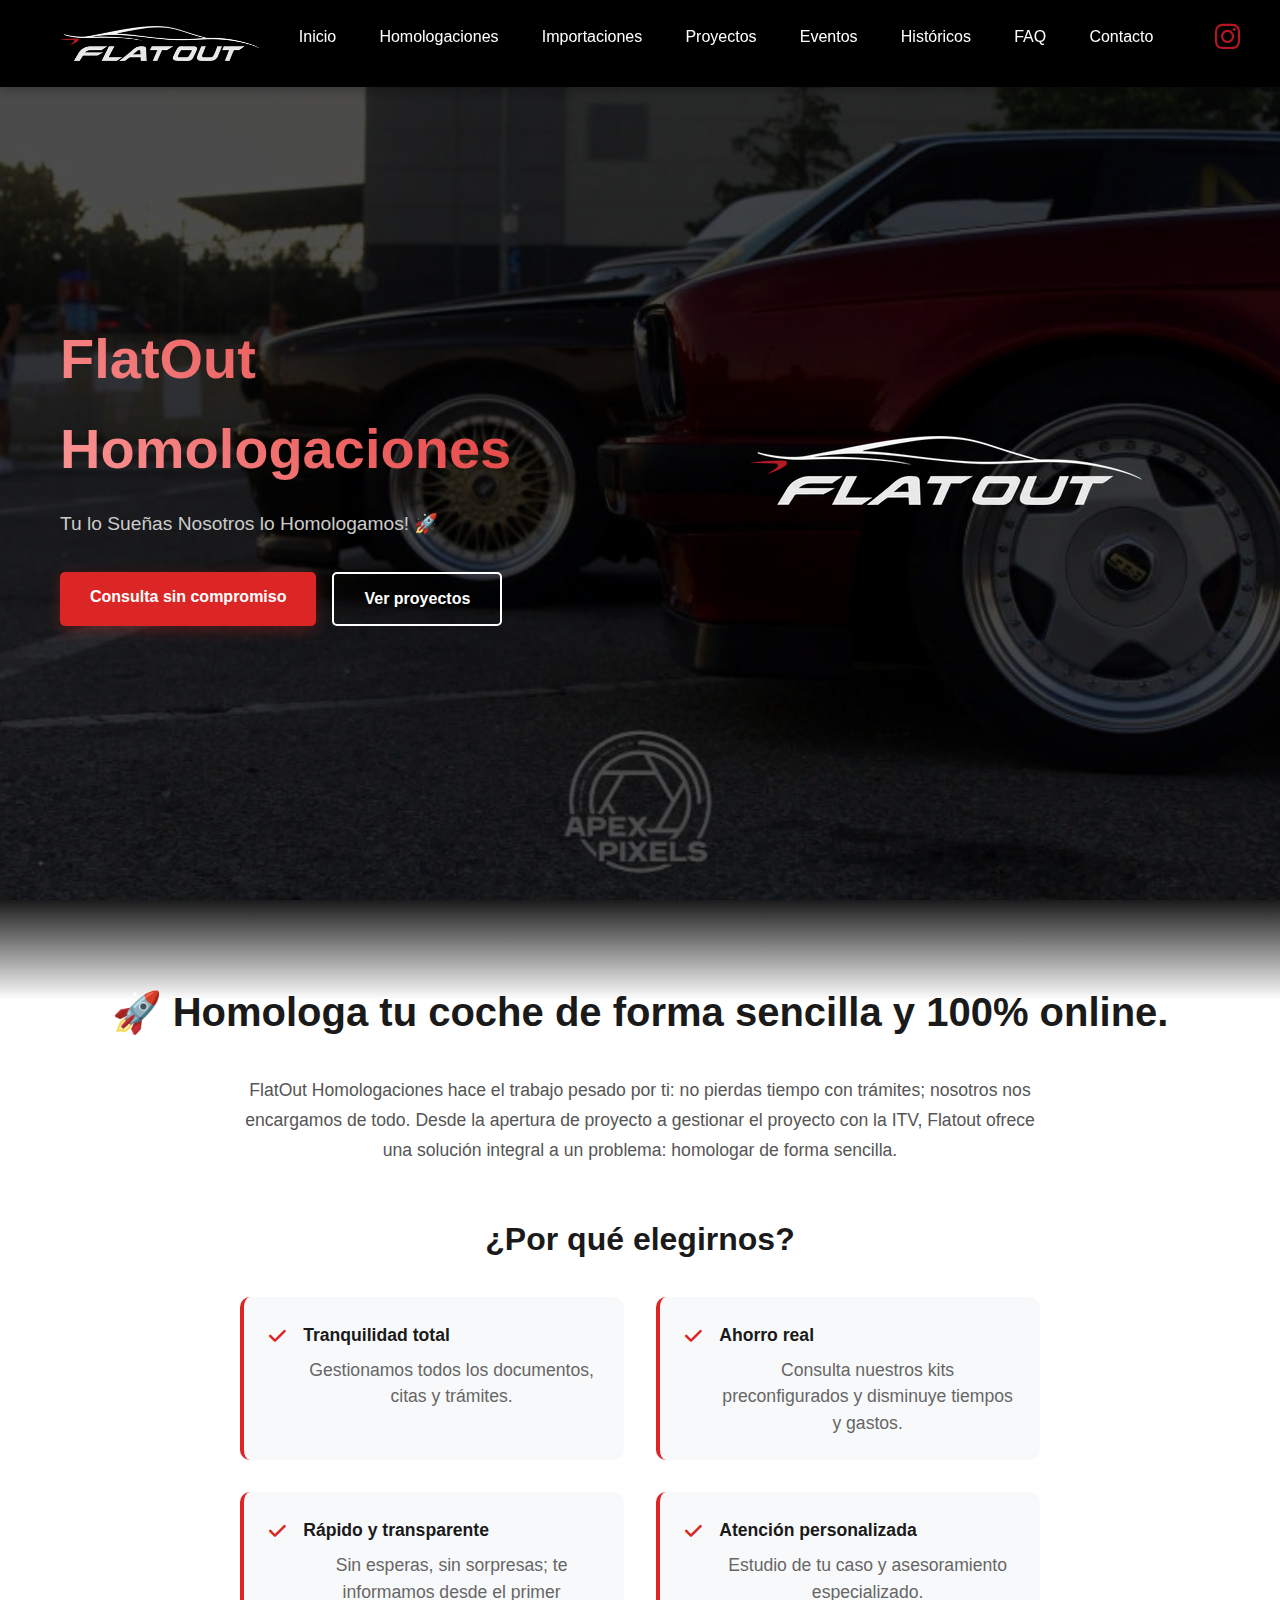
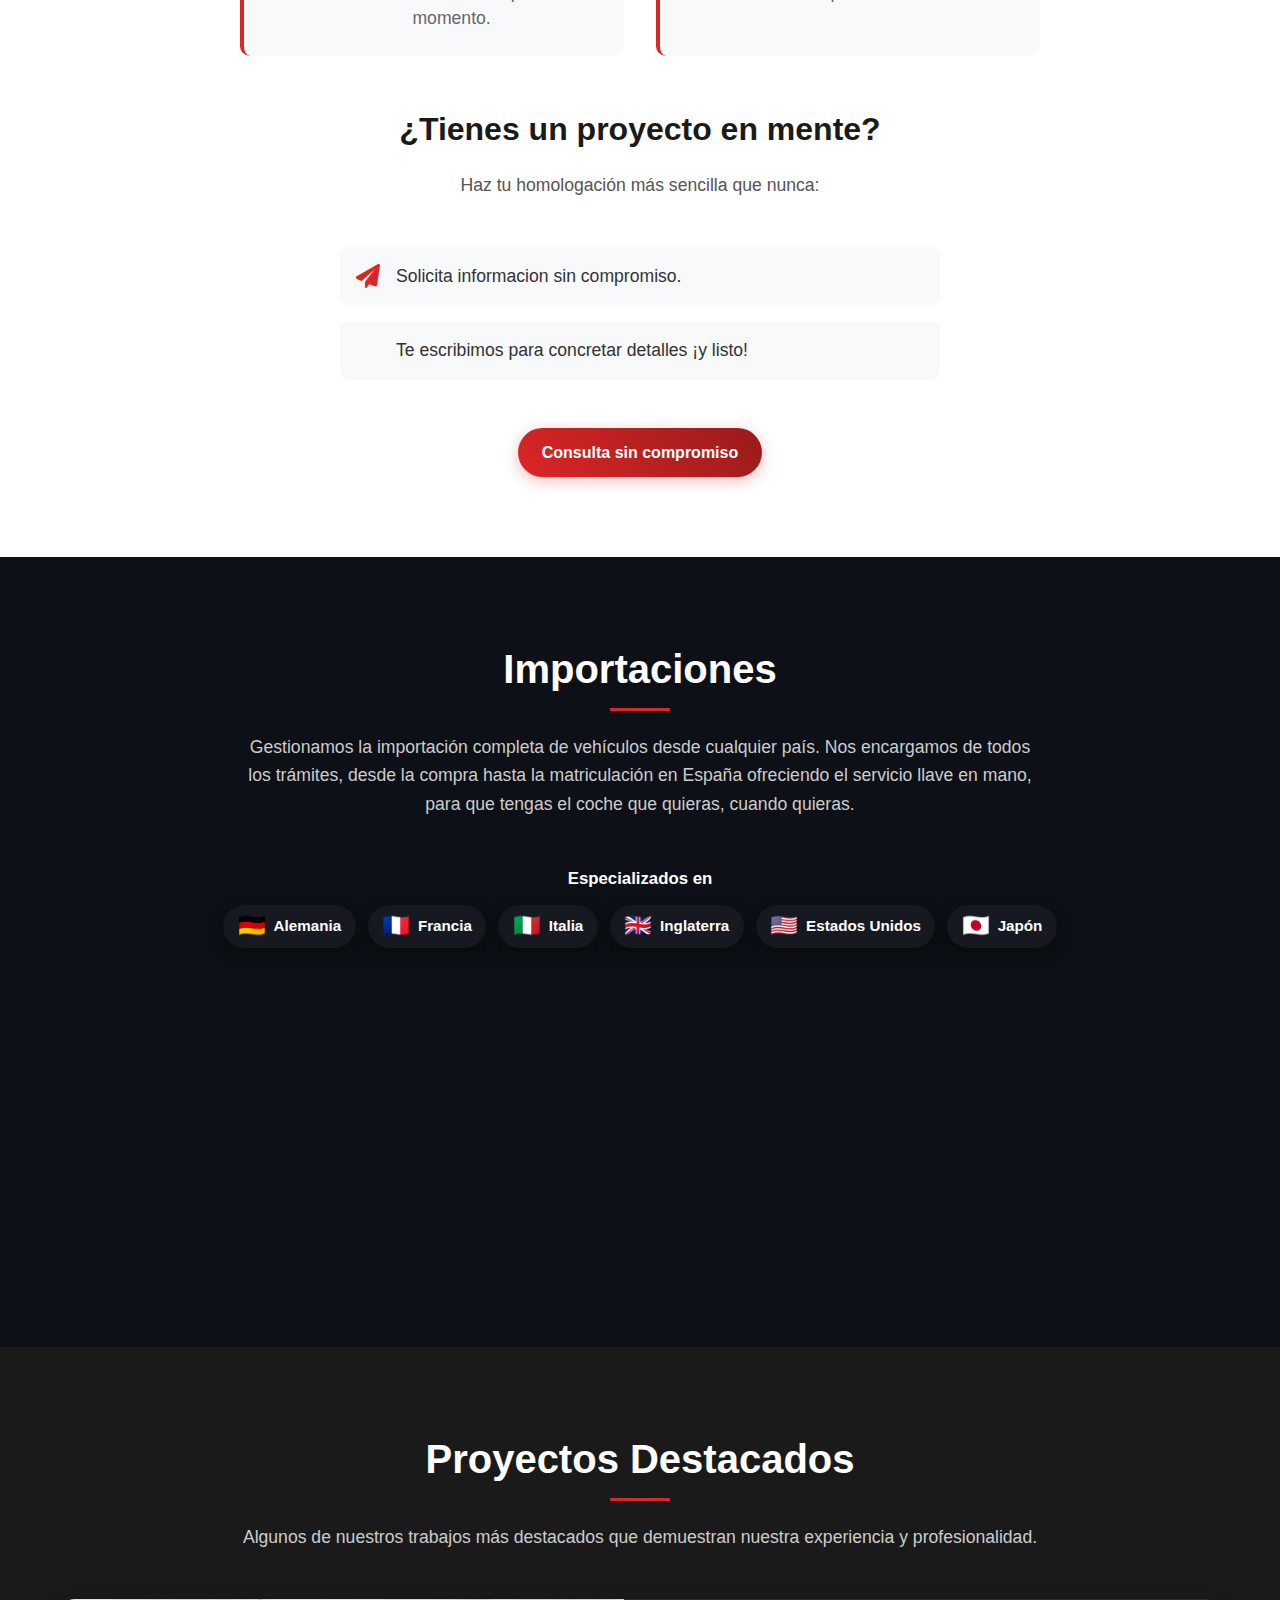
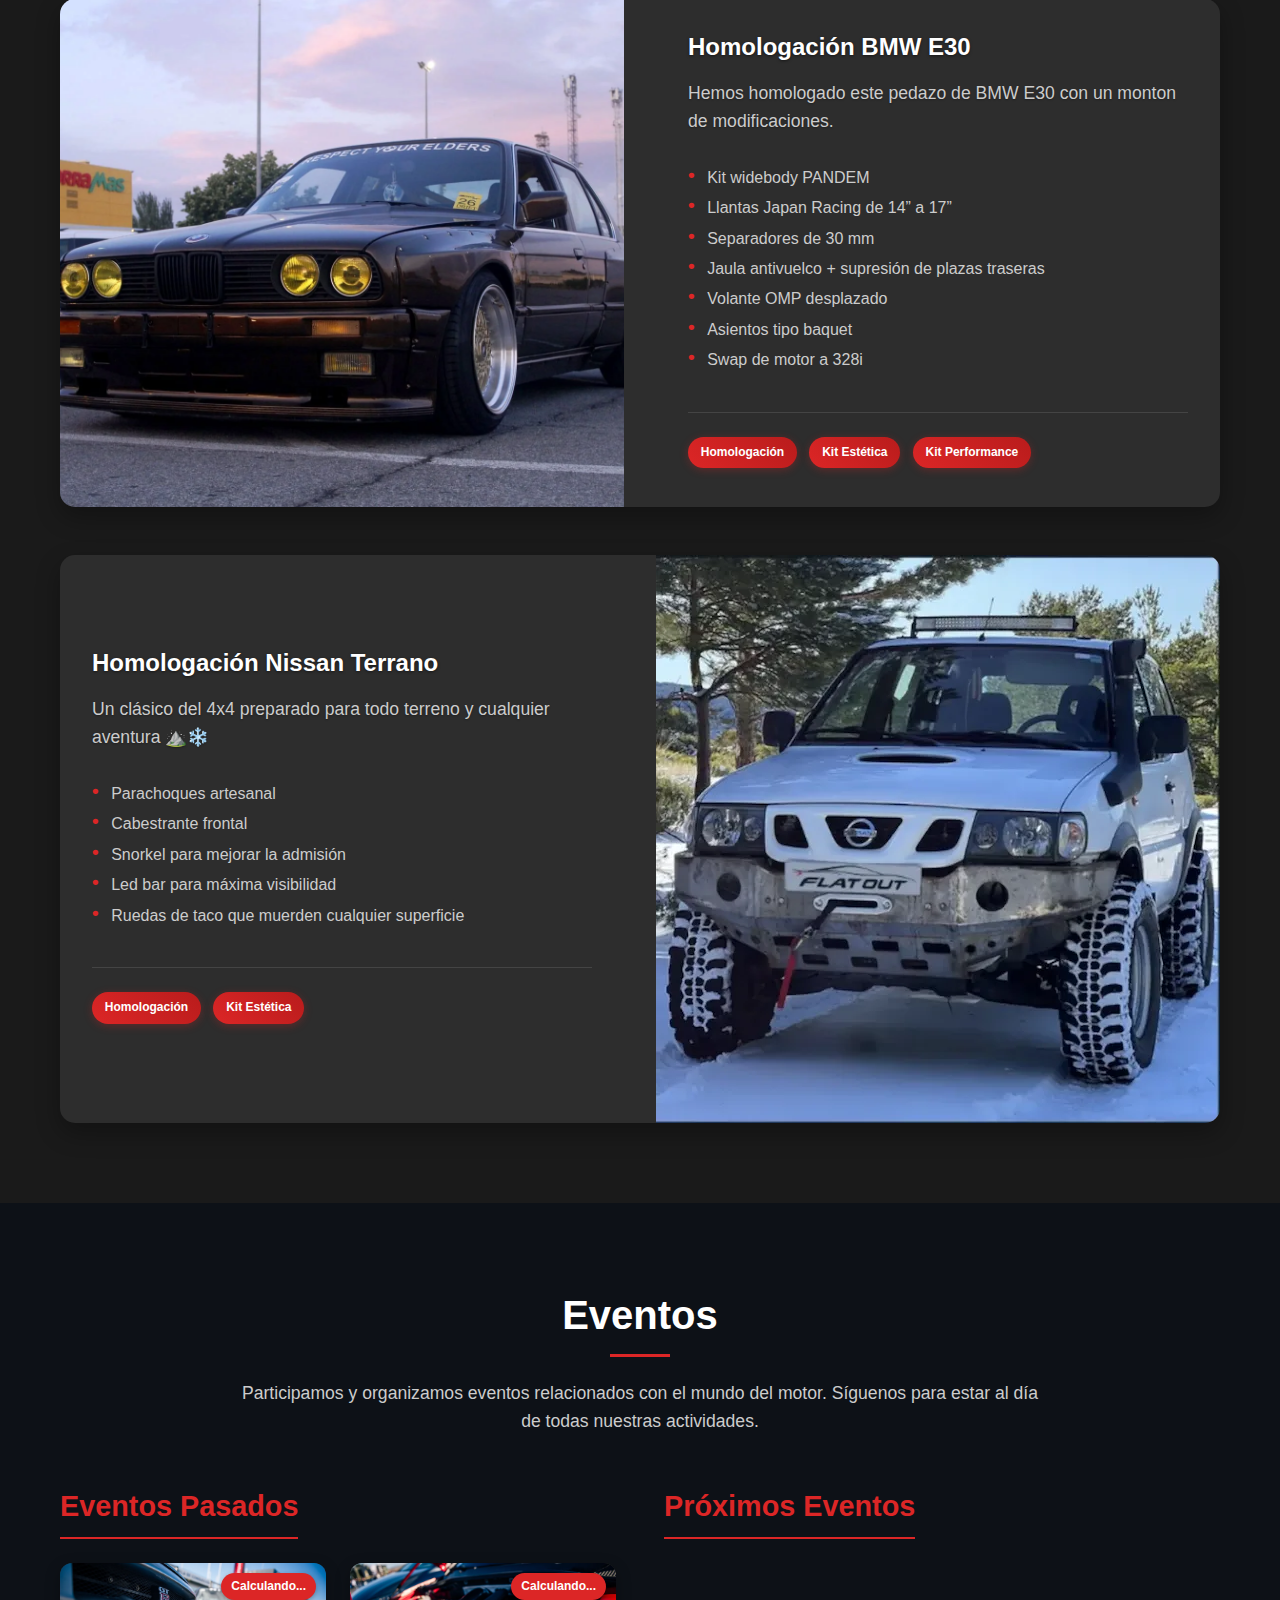
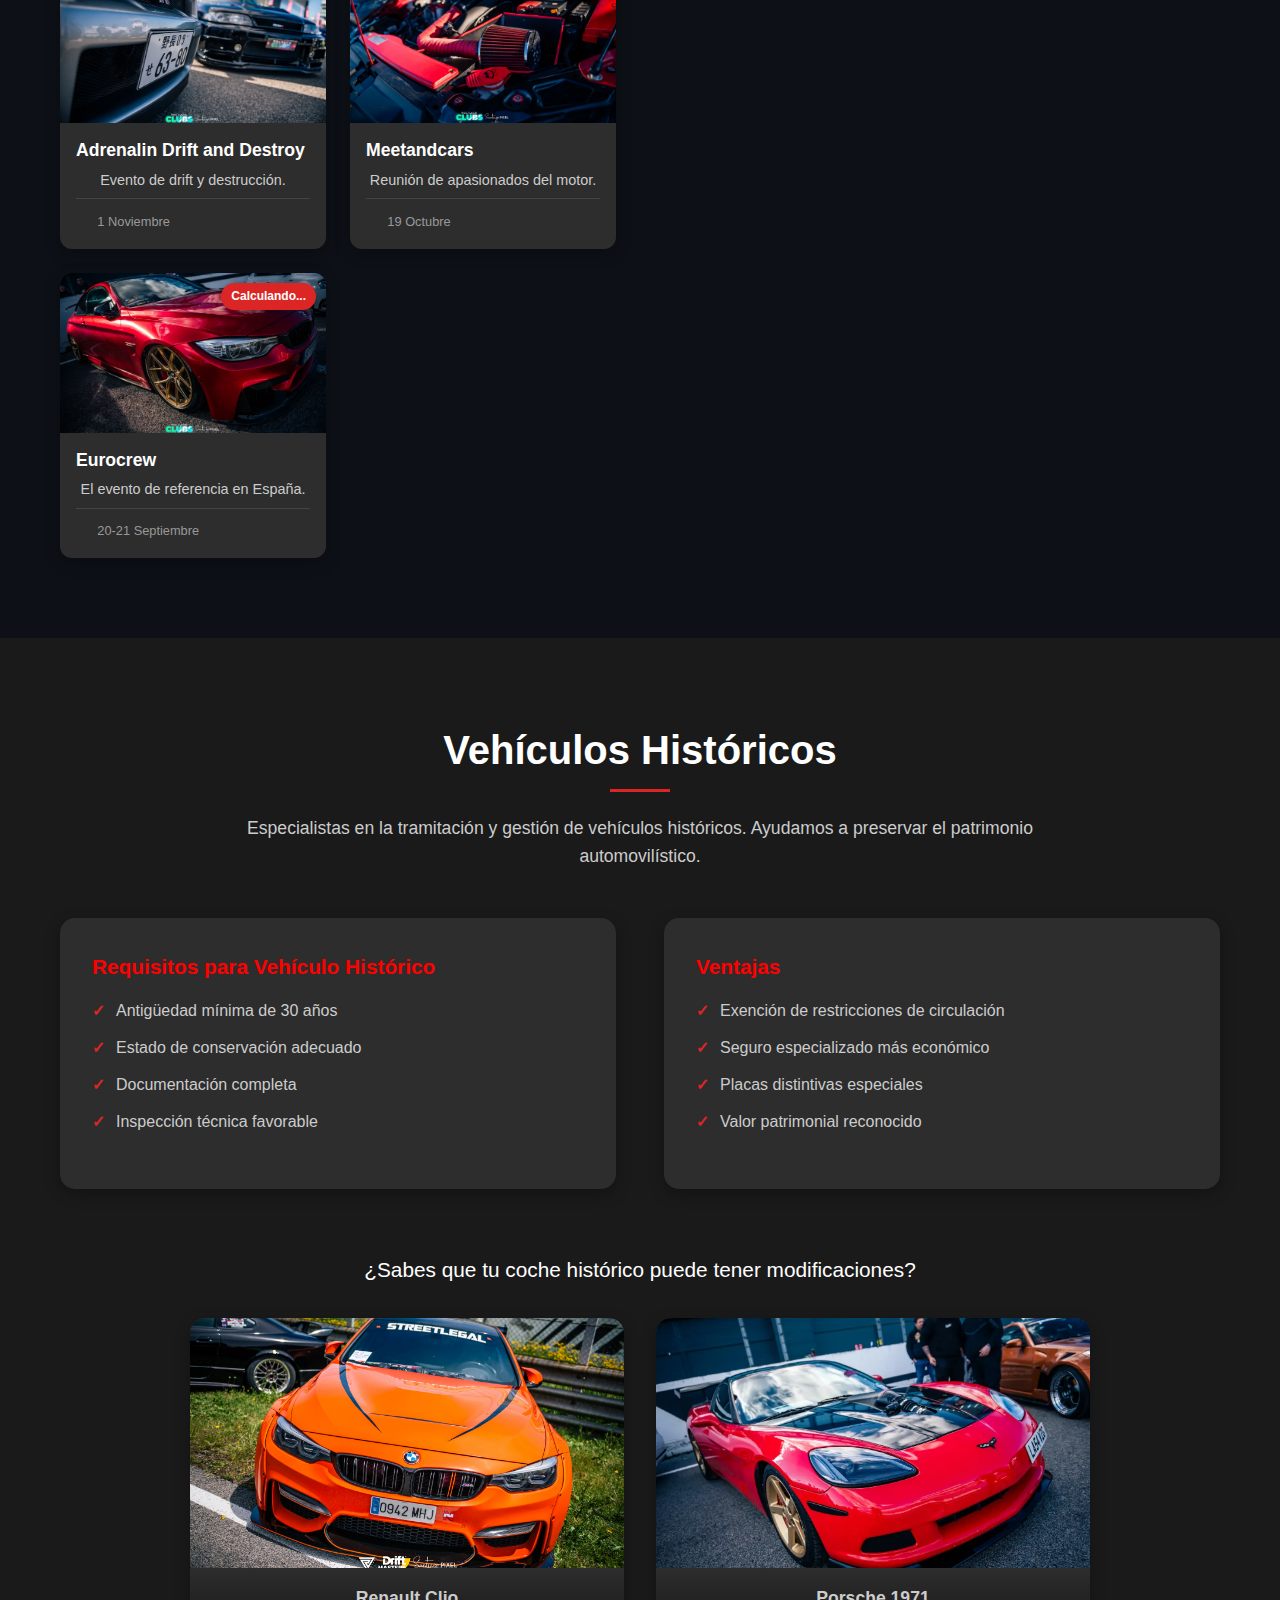
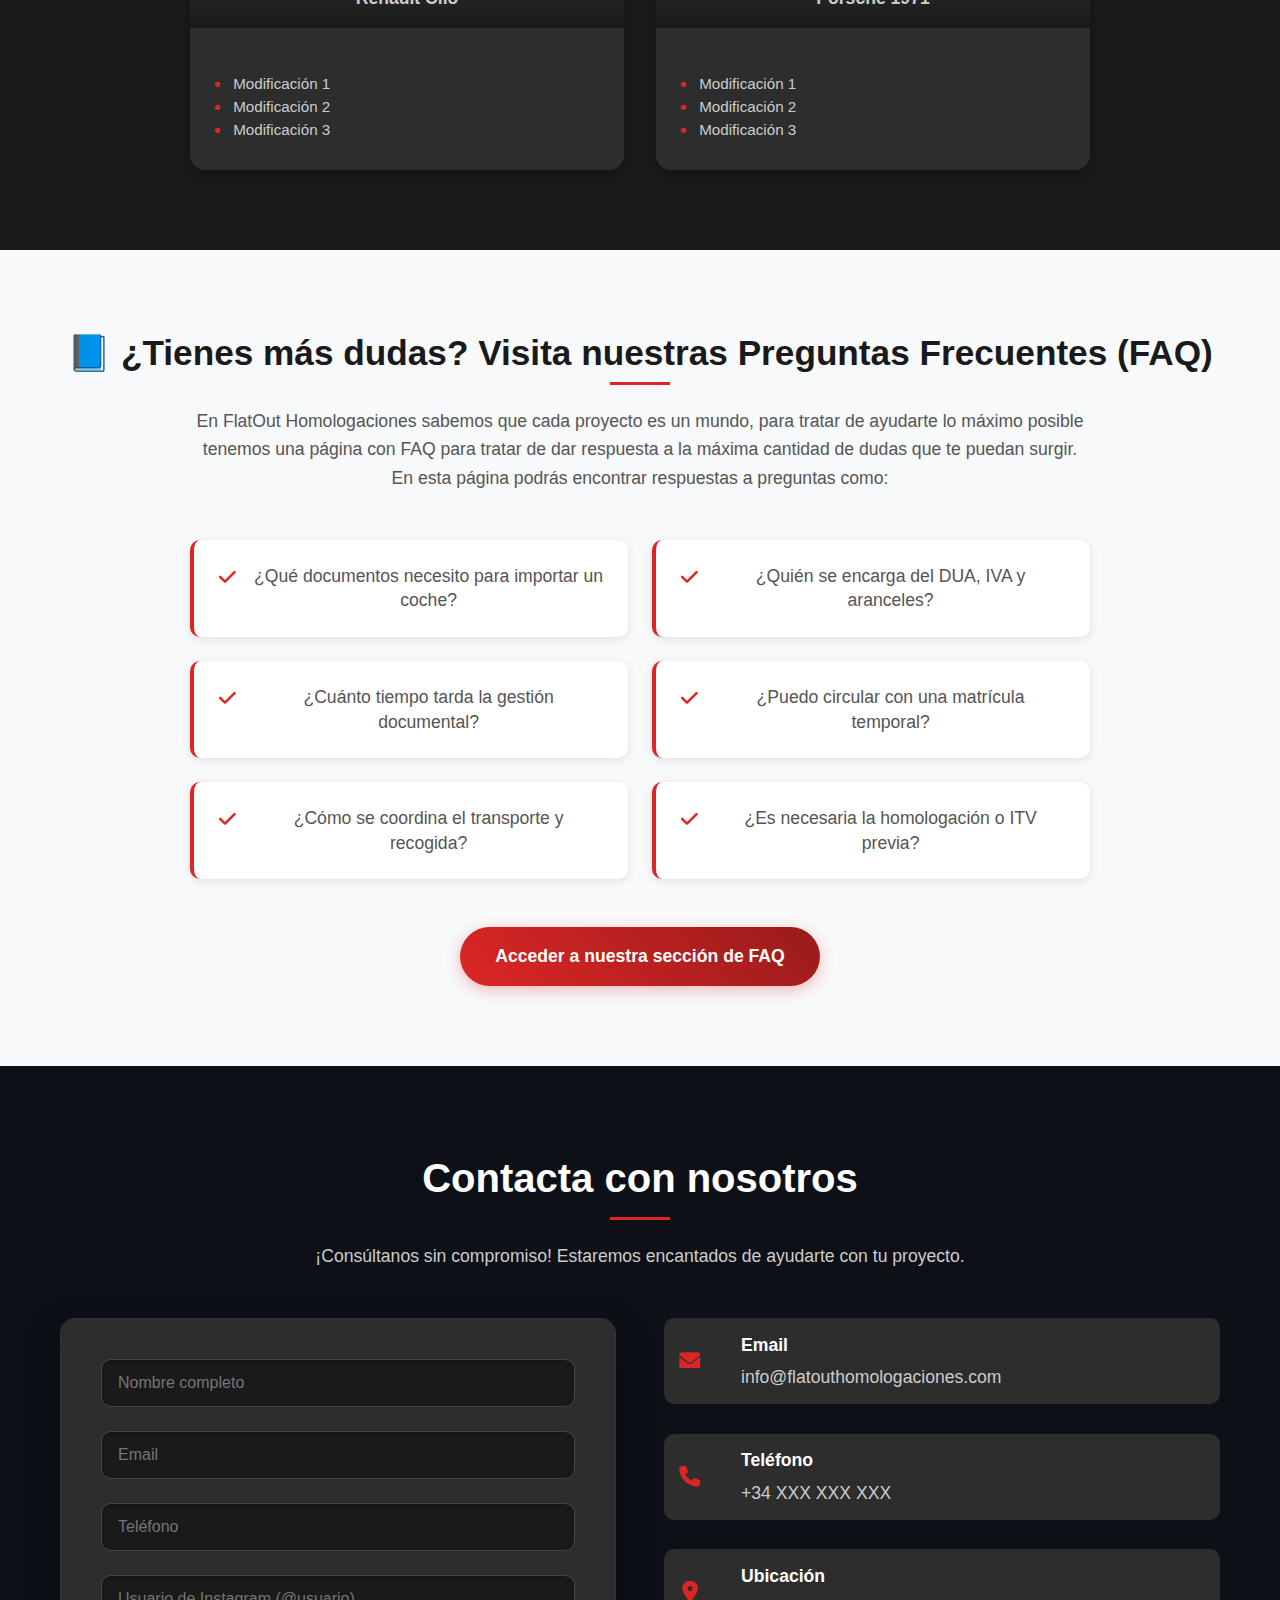
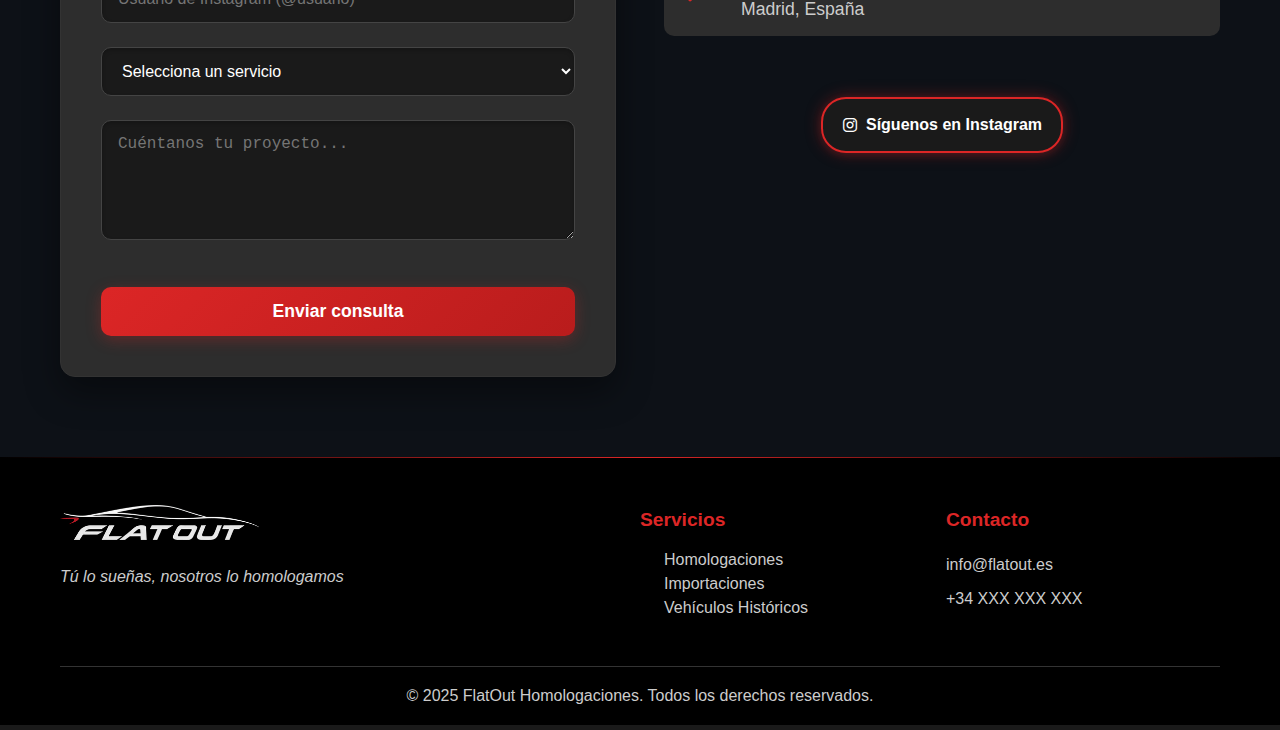
<file: index.html>
<!DOCTYPE html>
<html lang="es">

<head>
    <meta charset="UTF-8">
    <meta name="viewport" content="width=device-width, initial-scale=1.0">

    <!-- SEO Meta Tags -->
    <title>FlatOut - Homologación de Vehículos Madrid | Especialistas en Modificaciones Legales</title>
    <meta name="description"
        content="Homologa tu vehículo fácil y barato con FlatOut. Kits para homologaciones comunes, papeleo sin complicaciones. ¡Consulta ahora!">
    <meta name="keywords"
        content="homologación vehículos Madrid, modificaciones legales coche, kit estético homologado, performance legal, importación coches España, vehículos históricos, ITV modificaciones, FlatOut Homologaciones, Proyecto de homologacion, importacion coche Inglaterra, matriculacion, importacion, gestión, ficha tecnica, tramites ITV,">
    <meta name="author" content="FlatOut Homologaciones">
    <meta name="robots" content="index, follow">
    <meta name="language" content="es">
    <meta name="geo.region" content="ES-MD">
    <meta name="geo.placename" content="Madrid">
    <meta name="geo.position" content="40.416775;-3.703790">
    <meta name="ICBM" content="40.416775, -3.703790">

    <!-- Open Graph Meta Tags -->
    <meta property="og:title"
        content="▷ FlatOut - Homologación de Vehículos Madrid | Especialistas en Modificaciones Legales">
    <meta property="og:description"
        content="Homologa tu vehículo fácil y barato con FlatOut. Kits para homologaciones comunes, papeleo sin complicaciones. ¡Consulta ahora!">
    <meta property="og:type" content="website">
    <meta property="og:url" content="https://flatouthomologaciones.com">
    <meta property="og:image" content="https://flatout.bestdariblue.tech/assets/Logo-FlatOut.webp">
    <meta property="og:image:alt" content="FlatOut Homologaciones - Logo">
    <meta property="og:site_name" content="FlatOut Homologaciones">
    <meta property="og:locale" content="es_ES">

    <!-- Twitter Card Meta Tags -->
    <meta name="twitter:card" content="summary_large_image">
    <meta name="twitter:title" content="FlatOut - Homologación de Vehículos Madrid">
    <meta name="twitter:description"
        content="Homologa tu vehículo fácil y barato con FlatOut. Kits para homologaciones comunes, papeleo sin complicaciones. ¡Consulta ahora!">
    <meta name="twitter:image" content="https://flatout.bestdariblue.tech/assets/Logo-FlatOut.webp">

    <!-- Canonical URL -->
    <link rel="canonical" href="https://flatouthomologaciones.com/">

    <!-- Favicon optimizado -->
    <link rel="icon" type="image/png" sizes="32x32" href="assets/logo.webp">
    <link rel="icon" type="image/png" sizes="16x16" href="assets/logo.webp">
    <link rel="apple-touch-icon" sizes="180x180" href="assets/logo.webp">
    <link rel="shortcut icon" href="assets/logo.webp">
    <meta name="msapplication-TileImage" content="assets/logo.webp">
    <meta name="msapplication-TileColor" content="#1a1a1a">
    <meta name="theme-color" content="#dc2626">

    <!-- Preload Critical Resources -->
    <link rel="preload" href="styles.css" as="style">
    <link rel="preload" href="minimal-fontawesome.css" as="style">
    <link rel="preload" href="assets/Logo-FlatOut.webp" as="image">
    <link rel="preload" href="script.js" as="script">

    <!-- Preconnect to critical origins to reduce connection time -->
    <link rel="preconnect" href="https://cdnjs.cloudflare.com" crossorigin>
    <link rel="preconnect" href="https://images.unsplash.com" crossorigin>

    <!-- Preload only the Font Awesome fonts we actually use -->
    <link rel="preload" href="https://cdnjs.cloudflare.com/ajax/libs/font-awesome/6.0.0/webfonts/fa-solid-900.woff2"
        as="font" type="font/woff2" crossorigin="anonymous">
    <link rel="preload" href="https://cdnjs.cloudflare.com/ajax/libs/font-awesome/6.0.0/webfonts/fa-brands-400.woff2"
        as="font" type="font/woff2" crossorigin="anonymous">

    <!-- Resource hints for better network performance -->
    <link rel="dns-prefetch" href="//cdnjs.cloudflare.com">
    <link rel="dns-prefetch" href="//images.unsplash.com">

    <link rel="stylesheet" href="styles.css">
    <!-- Load minimal Font Awesome CSS - Only used icons (saves ~12.8 KiB) -->
    <link rel="stylesheet" href="minimal-fontawesome.css">

    <!-- Structured Data JSON-LD -->
    <script type="application/ld+json">
    {
      "@context": "https://schema.org",
      "@type": "AutomotiveBusiness",
      "name": "FlatOut Homologaciones",
      "description": "Especialistas en homologación de modificaciones vehiculares, importación de vehículos y gestión de vehículos históricos",
      "url": "https://flatouthomologaciones.com",
      "logo": "https://flatout.bestdariblue.tech/assets/Logo-FlatOut.webp",
      "image": "https://flatout.bestdariblue.tech/assets/Logo-FlatOut.webp",
      "telephone": "+34-XXX-XXX-XXX",
      "email": "info@flatouthomologaciones.com",
      "address": {
        "@type": "PostalAddress",
        "addressLocality": "Madrid",
        "addressCountry": "ES"
      },
      "geo": {
        "@type": "GeoCoordinates",
        "latitude": 40.416775,
        "longitude": -3.703790
      },
      "openingHours": "Mo-Fr 09:00-18:00",
      "priceRange": "€€",
      "serviceArea": {
        "@type": "GeoCircle",
        "geoMidpoint": {
          "@type": "GeoCoordinates",
          "latitude": 40.416775,
          "longitude": -3.703790
        },
        "geoRadius": "50000"
      },
      "hasOfferCatalog": {
        "@type": "OfferCatalog",
        "name": "Servicios de Homologación",
        "itemListElement": [
          {
            "@type": "Offer",
            "itemOffered": {
              "@type": "Service",
              "name": "Kit Estética",
              "description": "Homologación de modificaciones estéticas: alerones, spoilers, faldones, llantas hasta 20 pulgadas"
            }
          },
          {
            "@type": "Offer",
            "itemOffered": {
              "@type": "Service",
              "name": "Kit Performance",
              "description": "Homologación de modificaciones de rendimiento: escape deportivo, suspensión, frenos, filtros"
            }
          },
          {
            "@type": "Offer",
            "itemOffered": {
              "@type": "Service",
              "name": "Kit 4x4",
              "description": "Homologación para vehículos todoterreno: elevación, neumáticos, protecciones, barras de luces"
            }
          },
          {
            "@type": "Offer",
            "itemOffered": {
              "@type": "Service",
              "name": "Importación de Vehículos",
              "description": "Gestión completa de importación de vehículos desde cualquier país"
            }
          },
          {
            "@type": "Offer",
            "itemOffered": {
              "@type": "Service",
              "name": "Vehículos Históricos",
              "description": "Tramitación y gestión de vehículos históricos y clásicos"
            }
          }
        ]
      },
      "sameAs": [
        "https://www.instagram.com/flatouthomologaciones/"
      ]
    }
    </script>
</head>

<body>
    <!-- Skip to main content for accessibility -->
    <a href="#main-content" class="skip-link">Saltar al contenido principal</a>

    <!-- Navigation -->
    <nav class="navbar" role="navigation" aria-label="Navegación principal">
        <div class="nav-container">
            <div class="nav-logo">
                <img src="assets/Logo-FlatOut.webp"
                    alt="FlatOut Homologaciones - Especialistas en homologación de vehículos Madrid" class="logo">
            </div>
            <ul class="nav-menu">
                <li class="nav-item">
                    <a href="#inicio" class="nav-link">Inicio</a>
                </li>
                <li class="nav-item">
                    <a href="#homologaciones" class="nav-link">Homologaciones</a>
                </li>
                <li class="nav-item">
                    <a href="#importaciones" class="nav-link">Importaciones</a>
                </li>
                <li class="nav-item">
                    <a href="#proyectos" class="nav-link">Proyectos</a>
                </li>
                <li class="nav-item">
                    <a href="#eventos" class="nav-link">Eventos</a>
                </li>
                <li class="nav-item">
                    <a href="#historicos" class="nav-link">Históricos</a>
                </li>
                <li class="nav-item">
                    <a href="#faq" class="nav-link">FAQ</a>
                </li>
                <li class="nav-item">
                    <a href="#contacto" class="nav-link">Contacto</a>
                </li>
                <li class="nav-item">
                    <a href="https://instagram.com/flatouthomologaciones" class="instagram-btn" target="_blank"
                        rel="noopener nofollow" aria-label="Síguenos en Instagram">
                        <i class="fab fa-instagram"></i>
                    </a>
                </li>
            </ul>
            <div class="hamburger">
                <span class="bar"></span>
                <span class="bar"></span>
                <span class="bar"></span>
            </div>
        </div>
    </nav>

    <!-- Main content -->
    <main id="main-content">
        <section id="inicio" class="hero">
            <!-- Background Image Slider -->
            <div class="hero-background-slider">
                <div class="hero-bg-slide active">
                    <img src="/assets/AP01.webp" alt="BMW M3 con escape deportivo homologado - Proyecto FlatOut"
                        loading="eager">
                </div>
                <div class="hero-bg-slide">
                    <img src="assets/nuevasImagenes/Santi01.webp"
                        alt="Nissan GTR widebody homologado - Modificaciones legales" loading="lazy">
                </div>
                <div class="hero-bg-slide">
                    <img src="assets/nuevasImagenes/Santi02.webp"
                        alt="Audi A4 con suspensión neumática homologada - Performance legal" loading="lazy">
                </div>
                <div class="hero-bg-slide">
                    <img src="assets/nuevasImagenes/Santi03.webp"
                        alt="Porsche 911 modificado y homologado - Especialistas Madrid" loading="lazy">
                </div>
                <div class="hero-bg-slide">
                    <img src="assets/nuevasImagenes/Santi04.webp"
                        alt="Mercedes AMG preparado legalmente - Homologación Madrid" loading="lazy">
                </div>
                <div class="hero-bg-slide">
                    <img src="assets/nuevasImagenes/Santi05.webp"
                        alt="Mercedes AMG preparado legalmente - Homologación Madrid" loading="lazy">
                </div>
            </div>

            <!-- Dark overlay for better text readability -->
            <div class="hero-overlay"></div>

            <div class="hero-content">
                <div class="hero-text">
                    <h1 class="hero-title">FlatOut Homologaciones</h1>
                    <p class="hero-subtitle">Tu lo Sueñas Nosotros lo Homologamos! 🚀</p>
                    <div class="hero-buttons">
                        <a href="#contacto" class="btn btn-primary">Consulta sin compromiso</a>
                        <a href="#proyectos" class="btn btn-secondary">Ver proyectos</a>
                    </div>
                </div>
                <div class="hero-image">
                    <img src="assets/Logo-FlatOut.webp" alt="FlatOut Logo" class="hero-logo-image">
                </div>
            </div>
        </section>

        <!-- About Section -->
        <section class="about">
            <div class="container">
                <h2>🚀 Homologa tu coche de forma sencilla y 100% online.</h2>
                <p class="about-intro">FlatOut Homologaciones hace el trabajo pesado por ti: no pierdas tiempo con
                    trámites; nosotros nos encargamos de todo. Desde la apertura de proyecto a gestionar el proyecto con
                    la ITV, Flatout ofrece una solución integral a un problema: homologar de forma sencilla.</p>

                <div class="why-choose-us">
                    <h3>¿Por qué elegirnos?</h3>
                    <div class="benefits-grid">
                        <div class="benefit-item">
                            <i class="fas fa-check"></i>
                            <div>
                                <h4>Tranquilidad total</h4>
                                <p>Gestionamos todos los documentos, citas y trámites.</p>
                            </div>
                        </div>
                        <div class="benefit-item">
                            <i class="fas fa-check"></i>
                            <div>
                                <h4>Ahorro real</h4>
                                <p>Consulta nuestros kits preconfigurados y disminuye tiempos y gastos.</p>
                            </div>
                        </div>
                        <div class="benefit-item">
                            <i class="fas fa-check"></i>
                            <div>
                                <h4>Rápido y transparente</h4>
                                <p>Sin esperas, sin sorpresas; te informamos desde el primer momento.</p>
                            </div>
                        </div>
                        <div class="benefit-item">
                            <i class="fas fa-check"></i>
                            <div>
                                <h4>Atención personalizada</h4>
                                <p>Estudio de tu caso y asesoramiento especializado.</p>
                            </div>
                        </div>
                    </div>
                </div>

                <div class="project-section">
                    <h3>¿Tienes un proyecto en mente?</h3>
                    <p class="project-intro">Haz tu homologación más sencilla que nunca:</p>
                    <div class="project-steps">
                        <!-- <div class="step-item">
                        <i class="fas fa-tools"></i>
                        <p>Explora nuestros kits homologación.</p>
                    </div> -->
                        <div class="step-item">
                            <i class="fas fa-paper-plane"></i>
                            <p>Solicita informacion sin compromiso.</p>
                        </div>
                        <div class="step-item">
                            <i class="fas fa-comment"></i>
                            <p>Te escribimos para concretar detalles ¡y listo!</p>
                        </div>
                    </div>
                </div>

                <div class="cta-buttons">
                    <a href="#contacto" class="cta-button primary">Consulta sin compromiso</a>
                    <!-- <a href="#homologaciones" class="cta-button secondary">Comprueba nuestros kits</a> -->
                    <!-- <a href="#faq" class="cta-button tertiary">¿Tienes más preguntas?</a> -->
                </div>
            </div>
        </section>

        <!-- Homologaciones Section 
    <section id="homologaciones" class="section">
        <div class="container">
            <h2>Kits de Homologacion, PROXIMAMENTE!</h2>
            <p>Ofrecemos paquetes completos de homologación adaptados a tus necesidades. Cada kit incluye todas las
                tramitaciones necesarias para legalizar las modificaciones de tu vehículo.</p>

            <div class="kit-cards-grid">
                <!-- Kit Estética 
                <div class="kit-card">
                    <div class="kit-header">
                        <i class="fas fa-palette"></i>
                        <h3>Kit Estética</h3>
                        <div class="kit-price">
                            <span class="price-amount">Por Definir !</span>
                            <!--€ 
                            <span class="price-note">*Precio orientativo</span>
                        </div>
                    </div>
                    <div class="kit-content">
                        <h4>Homologaciones incluidas:</h4>
                        <ul class="kit-features">
                            <li><i class="fas fa-check"></i> Alerones y spoilers</li>
                            <li><i class="fas fa-check"></i> Faldones y extensiones</li>
                            <li><i class="fas fa-check"></i> Llantas hasta 20"</li>
                            <li><i class="fas fa-check"></i> Vinilo y rotulación</li>
                            <li><i class="fas fa-check"></i> Luces LED exteriores</li>
                            <li><i class="fas fa-check"></i> Modificaciones de carrocería menores</li>
                        </ul>
                    </div>
                    <button class="btn btn-kit" onclick="openKitModal('estetica')">
                        <i class="fas fa-paper-plane"></i>
                        Solicitar Presupuesto
                    </button>
                </div>

                <!-- Kit Performance 
                <div class="kit-card featured">
                    <div class="featured-badge">MÁS POPULAR</div>
                    <div class="kit-header">
                        <i class="fas fa-tachometer-alt"></i>
                        <h3>Kit Performance</h3>
                        <div class="kit-price">
                            <span class="price-amount">Por Definir !</span>
                            <span class="price-note">*Precio orientativo</span>
                        </div>
                    </div>
                    <div class="kit-content">
                        <h4>Homologaciones incluidas:</h4>
                        <ul class="kit-features">
                            <li><i class="fas fa-check"></i> Sistema de escape deportivo</li>
                            <li><i class="fas fa-check"></i> Filtro de aire de alto flujo</li>
                            <li><i class="fas fa-check"></i> Suspensión deportiva/roscada</li>
                            <li><i class="fas fa-check"></i> Barras estabilizadoras</li>
                            <li><i class="fas fa-check"></i> Frenos de mayor tamaño</li>
                            <li><i class="fas fa-check"></i> Modificaciones de motor básicas</li>
                        </ul>
                    </div>
                    <button class="btn btn-kit" onclick="openKitModal('performance')">
                        <i class="fas fa-paper-plane"></i>
                        Solicitar Presupuesto
                    </button>
                </div>

                <!-- Kit 4x4 
                <div class="kit-card">
                    <div class="kit-header">
                        <i class="fas fa-mountain"></i>
                        <h3>Kit 4x4</h3>
                        <div class="kit-price">
                            <span class="price-amount">Por Definir !</span>
                            <span class="price-note">*Precio orientativo</span>
                        </div>
                    </div>
                    <div class="kit-content">
                        <h4>Homologaciones incluidas:</h4>
                        <ul class="kit-features">
                            <li><i class="fas fa-check"></i> Elevación de suspensión</li>
                            <li><i class="fas fa-check"></i> Neumáticos de mayor diámetro</li>
                            <li><i class="fas fa-check"></i> Protecciones inferiores</li>
                            <li><i class="fas fa-check"></i> Barra de luces adicionales</li>
                            <li><i class="fas fa-check"></i> Enganche de remolque</li>
                            <li><i class="fas fa-check"></i> Cabrestante (si aplica)</li>
                        </ul>
                    </div>
                    <button class="btn btn-kit" onclick="openKitModal('4x4')">
                        <i class="fas fa-paper-plane"></i>
                        Solicitar Presupuesto
                    </button>
                </div>
            </div>
        </div>
    </section>
-->
        <!-- Modal para solicitud de presupuesto 
    <div id="kitModal" class="modal">
        <div class="modal-content">
            <div class="modal-header">
                <h3 id="modalTitle">Solicitar Presupuesto</h3>
                <span class="close" onclick="closeKitModal()">&times;</span>
            </div>
            <div class="modal-body">
                <form id="kitQuoteForm">
                    <input type="hidden" id="selectedKit" name="kit" value="">

                    <div class="form-row">
                        <div class="form-group">
                            <label for="kitName">Nombre completo *</label>
                            <input type="text" id="kitName" name="name" required>
                        </div>
                        <div class="form-group">
                            <label for="kitEmail">Email *</label>
                            <input type="email" id="kitEmail" name="email" required>
                        </div>
                    </div>

                    <div class="form-row">
                        <div class="form-group">
                            <label for="kitPhone">Teléfono</label>
                            <input type="tel" id="kitPhone" name="phone">
                        </div>
                        <div class="form-group">
                            <label for="kitVehicle">Vehículo *</label>
                            <input type="text" id="kitVehicle" name="vehicle" placeholder="Marca, modelo y año"
                                required>
                        </div>
                    </div>

                    <div class="form-group">
                        <label for="kitModifications">Modificaciones específicas que deseas incluir</label>
                        <textarea id="kitModifications" name="modifications" rows="3"
                            placeholder="Describe las modificaciones específicas que te interesan..."></textarea>
                    </div>

                    <div class="form-group">
                        <label for="kitNotes">Información adicional</label>
                        <textarea id="kitNotes" name="notes" rows="2"
                            placeholder="Cualquier información adicional que consideres relevante..."></textarea>
                    </div>

                    <div class="form-actions">
                        <button type="button" class="btn btn-secondary" onclick="closeKitModal()">Cancelar</button>
                        <button type="submit" class="btn btn-primary">
                            <i class="fas fa-paper-plane"></i>
                            Enviar Solicitud
                        </button>
                    </div>
                </form>
            </div>
        </div>
    </div> -->

        <!-- Importaciones Section -->
        <section id="importaciones" class="section bg-dark">
            <div class="container">
                <h2>Importaciones</h2>
                <p>Gestionamos la importación completa de vehículos desde cualquier país. Nos encargamos de todos los
                    trámites, desde la compra hasta la matriculación en España ofreciendo el servicio llave en mano,
                    para que tengas el coche que quieras, cuando quieras. </p>

                <!-- Import countries visual (flags) -->
                <div class="import-countries" aria-hidden="false">
                    <h3>Especializados en</h3>
                    <div class="flags-list" role="list">
                        <span class="flag-badge" role="listitem" aria-label="Alemania"> <span
                                class="flag-emoji">🇩🇪</span> <span class="flag-label">Alemania</span></span>
                        <span class="flag-badge" role="listitem" aria-label="Francia"> <span
                                class="flag-emoji">🇫🇷</span> <span class="flag-label">Francia</span></span>
                        <span class="flag-badge" role="listitem" aria-label="Italia"> <span
                                class="flag-emoji">🇮🇹</span> <span class="flag-label">Italia</span></span>
                        <span class="flag-badge" role="listitem" aria-label="Inglaterra"> <span
                                class="flag-emoji">🇬🇧</span> <span class="flag-label">Inglaterra</span></span>
                        <span class="flag-badge" role="listitem" aria-label="Estados Unidos"> <span
                                class="flag-emoji">🇺🇸</span> <span class="flag-label">Estados Unidos</span></span>
                        <span class="flag-badge" role="listitem" aria-label="Japón"> <span
                                class="flag-emoji">🇯🇵</span> <span class="flag-label">Japón</span></span>
                    </div>
                </div>

                <div class="import-process">
                    <div class="process-step">
                        <div class="step-number">1</div>
                        <h3>Búsqueda y Compra</h3>
                        <p>Localizamos el vehículo que buscas y gestionamos la compra</p>
                    </div>
                    <div class="process-step">
                        <div class="step-number">2</div>
                        <h3>Transporte</h3>
                        <p>Organizamos el transporte seguro hasta España</p>
                    </div>
                    <div class="process-step">
                        <div class="step-number">3</div>
                        <h3>Trámites</h3>
                        <p>Gestionamos toda la documentación y trámites aduaneros</p>
                    </div>
                    <div class="process-step">
                        <div class="step-number">4</div>
                        <h3>Matriculación</h3>
                        <p>Completamos el proceso con la matriculación española</p>
                    </div>
                </div>
            </div>
        </section>

        <!-- Proyectos Section -->
        <section id="proyectos" class="section">
            <div class="container">
                <h2>Proyectos Destacados</h2>
                <p>Algunos de nuestros trabajos más destacados que demuestran nuestra experiencia y profesionalidad.</p>

                <div class="featured-projects">
                    <div class="featured-project">
                        <img src="assets/E30.webp" alt="Homologación BMW E30">
                        <div class="project-details">
                            <h3>Homologación BMW E30</h3>
                            <p>Hemos homologado este pedazo de BMW E30 con un monton de modificaciones.</p>
                            <ul>
                                <li>Kit widebody PANDEM</li>
                                <li>Llantas Japan Racing de 14” a 17”</li>
                                <li>Separadores de 30 mm</li>
                                <li>Jaula antivuelco + supresión de plazas traseras</li>
                                <li>Volante OMP desplazado</li>
                                <li>Asientos tipo baquet</li>
                                <li>Swap de motor a 328i</li>
                            </ul>
                            <div class="tags-container">
                                <span class="project-tag">Homologación</span>
                                <span class="project-tag">Kit Estética</span>
                                <span class="project-tag">Kit Performance</span>
                            </div>
                        </div>
                    </div>
                    <div class="featured-project">
                        <img src="assets/terrano.webp" alt="Proyecto destacado 2">
                        <div class="project-details">
                            <h3>Homologación Nissan Terrano</h3>
                            <p>Un clásico del 4x4 preparado para todo terreno y cualquier aventura ⛰️❄️</p>
                            <ul>
                                <li>Parachoques artesanal</li>
                                <li>Cabestrante frontal</li>
                                <li>Snorkel para mejorar la admisión</li>
                                <li>Led bar para máxima visibilidad</li>
                                <li>Ruedas de taco que muerden cualquier superficie</li>
                            </ul>
                            <div class="tags-container">
                                <span class="project-tag">Homologación</span>
                                <span class="project-tag">Kit Estética</span>
                            </div>
                        </div>
                    </div>
                </div>
            </div>
        </section>

        <!-- Eventos Section -->
        <section id="eventos" class="section bg-dark">
            <div class="container">
                <h2>Eventos</h2>
                <p>Participamos y organizamos eventos relacionados con el mundo del motor. Síguenos para estar al día de
                    todas nuestras actividades.</p>

                <div class="events-split-layout">
                    <!-- Columna Eventos Pasados -->
                    <div class="events-column">
                        <h3 class="column-title">Eventos Pasados</h3>
                        
                        <div class="past-events-grid">
                            <!-- Adrenalin Drift and Destroy -->
                            <div class="past-event-card">
                                <div class="past-event-image">
                                    <img src="assets/nuevasImagenes/Santi06.webp" alt="Adrenalin Drift and Destroy">
                                    <div class="event-tag time-ago" data-date="2025-11-01">Calculando...</div>
                                </div>
                                <div class="past-event-content">
                                    <h4>Adrenalin Drift and Destroy</h4>
                                    <p>Evento de drift y destrucción.</p>
                                    <div class="past-event-details">
                                        <span><i class="fas fa-calendar-alt"></i> 1 Noviembre</span>
                                    </div>
                                </div>
                            </div>

                            <!-- meetandcars -->
                            <div class="past-event-card">
                                <div class="past-event-image">
                                    <img src="assets/nuevasImagenes/Santi05.webp" alt="Meetandcars">
                                    <div class="event-tag time-ago" data-date="2025-10-19">Calculando...</div>
                                </div>
                                <div class="past-event-content">
                                    <h4>Meetandcars</h4>
                                    <p>Reunión de apasionados del motor.</p>
                                    <div class="past-event-details">
                                        <span><i class="fas fa-calendar-alt"></i> 19 Octubre</span>
                                    </div>
                                </div>
                            </div>

                            <!-- Eurocrew -->
                            <div class="past-event-card">
                                <div class="past-event-image">
                                    <img src="assets/nuevasImagenes/Santi04.webp" alt="Eurocrew">
                                    <div class="event-tag time-ago" data-date="2025-09-21">Calculando...</div>
                                </div>
                                <div class="past-event-content">
                                    <h4>Eurocrew</h4>
                                    <p>El evento de referencia en España.</p>
                                    <div class="past-event-details">
                                        <span><i class="fas fa-calendar-alt"></i> 20-21 Septiembre</span>
                                    </div>
                                </div>
                            </div>
                        </div>
                    </div>

                    <!-- Columna Eventos Próximos -->
                    <div class="events-column">
                        <h3 class="column-title">Próximos Eventos</h3>
                        <div class="upcoming-events-list">
                            <div class="event-card upcoming-event">
                                <div class="event-date featured">
                                    <span class="day">07</span>
                                    <span class="month">DIC</span>
                                </div>
                                <div class="event-info">
                                    <h3>2 fast 2 events</h3>
                                    <p>Motorland Aragón</p>
                                </div>
                            </div>
                        </div>
                    </div>
                </div>
            </div>
        </section>

        <!-- Históricos Section -->
        <section id="historicos" class="section">
            <div class="container">
                <h2>Vehículos Históricos</h2>
                <p>Especialistas en la tramitación y gestión de vehículos históricos. Ayudamos a preservar el patrimonio
                    automovilístico.</p>

                <div class="historic-info">
                    <div class="historic-requirements">
                        <h3>Requisitos para Vehículo Histórico</h3>
                        <ul>
                            <li>Antigüedad mínima de 30 años</li>
                            <li>Estado de conservación adecuado</li>
                            <li>Documentación completa</li>
                            <li>Inspección técnica favorable</li>
                        </ul>
                    </div>
                    <div class="historic-benefits">
                        <h3>Ventajas</h3>
                        <ul>
                            <li>Exención de restricciones de circulación</li>
                            <li>Seguro especializado más económico</li>
                            <li>Placas distintivas especiales</li>
                            <li>Valor patrimonial reconocido</li>
                        </ul>
                    </div>
                </div>

                <div class="historic-gallery-section">
                    <h3 class="historic-question">¿Sabes que tu coche histórico puede tener modificaciones?</h3>
                    <div class="historic-gallery">
                        <div class="historic-item">
                            <img src="assets/nuevasImagenes/Santi07.webp" alt="Renault Clio Histórico">
                            <p class="image-caption">Renault Clio</p>
                            <ul class="historic-mods-list">
                                <li>Modificación 1</li>
                                <li>Modificación 2</li>
                                <li>Modificación 3</li>
                            </ul>
                        </div>
                        <div class="historic-item">
                            <img src="assets/nuevasImagenes/Santi03.webp" alt="Porsche 1971 Histórico">
                            <p class="image-caption">Porsche 1971</p>
                            <ul class="historic-mods-list">
                                <li>Modificación 1</li>
                                <li>Modificación 2</li>
                                <li>Modificación 3</li>
                            </ul>
                        </div>
                    </div>
                </div>
            </div>
        </section>

        <!-- FAQ Section -->
        <section id="faq" class="section faq-section">
            <div class="container">
                <h2>📘 ¿Tienes más dudas? Visita nuestras Preguntas Frecuentes (FAQ)</h2>
                <p class="faq-intro">En FlatOut Homologaciones sabemos que cada proyecto es un mundo, para tratar de
                    ayudarte lo máximo posible tenemos una página con FAQ para tratar de dar respuesta a la máxima
                    cantidad de dudas que te puedan surgir. En esta página podrás encontrar respuestas a preguntas como:
                </p>

                <div class="faq-questions">
                    <div class="faq-question-item">
                        <i class="fas fa-check"></i>
                        <p>¿Qué documentos necesito para importar un coche?</p>
                    </div>
                    <div class="faq-question-item">
                        <i class="fas fa-check"></i>
                        <p>¿Quién se encarga del DUA, IVA y aranceles?</p>
                    </div>
                    <div class="faq-question-item">
                        <i class="fas fa-check"></i>
                        <p>¿Cuánto tiempo tarda la gestión documental?</p>
                    </div>
                    <div class="faq-question-item">
                        <i class="fas fa-check"></i>
                        <p>¿Puedo circular con una matrícula temporal?</p>
                    </div>
                    <div class="faq-question-item">
                        <i class="fas fa-check"></i>
                        <p>¿Cómo se coordina el transporte y recogida?</p>
                    </div>
                    <div class="faq-question-item">
                        <i class="fas fa-check"></i>
                        <p>¿Es necesaria la homologación o ITV previa?</p>
                    </div>
                </div>

                <div class="faq-cta">
                    <a href="faq.html" class="cta-button primary faq-button">Acceder a nuestra sección de FAQ</a>
                </div>
            </div>
        </section>

        <!-- Contact Section -->
        <section id="contacto" class="section bg-dark">
            <div class="container">
                <h2>Contacta con nosotros</h2>
                <p>¡Consúltanos sin compromiso! Estaremos encantados de ayudarte con tu proyecto.</p>

                <div class="contact-content">
                    <div class="contact-form">
                        <form id="contactForm">
                            <div class="form-group">
                                <label for="name" class="visually-hidden">Nombre completo</label>
                                <input type="text" id="name" name="name" placeholder="Nombre completo" required>
                            </div>
                            <div class="form-group">
                                <label for="email" class="visually-hidden">Email</label>
                                <input type="email" id="email" name="email" placeholder="Email" required>
                            </div>
                            <div class="form-group">
                                <label for="phone" class="visually-hidden">Teléfono</label>
                                <input type="tel" id="phone" name="phone" placeholder="Teléfono">
                            </div>
                            <div class="form-group">
                                <label for="instagram" class="visually-hidden">Usuario de Instagram</label>
                                <input type="text" id="instagram" name="instagram" placeholder="Usuario de Instagram (@usuario)">
                            </div>
                            <div class="form-group">
                                <label for="service" class="visually-hidden">Servicio</label>
                                <select id="service" name="service" required>
                                    <option value="">Selecciona un servicio</option>
                                    <option value="homologacion">Homologación</option>
                                    <option value="importacion">Importación</option>
                                    <option value="historico">Vehículo Histórico</option>
                                    <option value="consulta">Consulta General</option>
                                </select>
                            </div>
                            <div class="form-group">
                                <label for="message" class="visually-hidden">Cuéntanos tu proyecto</label>
                                <textarea id="message" name="message" placeholder="Cuéntanos tu proyecto..." rows="5"
                                    required></textarea>
                            </div>
                            <button type="submit" class="btn btn-primary">Enviar consulta</button>
                        </form>
                    </div>
                    <div class="contact-info">
                        <div class="contact-item">
                            <i class="fas fa-envelope"></i>
                            <div>
                                <h4>Email</h4>
                                <p>info@flatouthomologaciones.com</p>
                            </div>
                        </div>
                        <div class="contact-item">
                            <i class="fas fa-phone"></i>
                            <div>
                                <h4>Teléfono</h4>
                                <p>+34 XXX XXX XXX</p>
                            </div>
                        </div>
                        <div class="contact-item">
                            <i class="fas fa-map-marker-alt"></i>
                            <div>
                                <h4>Ubicación</h4>
                                <p>Madrid, España</p>
                            </div>
                        </div>
                        <div class="social-links">
                            <a href="https://www.instagram.com/flatouthomologaciones/" target="_blank"
                                class="social-link">
                                <i class="fab fa-instagram"></i>
                                Síguenos en Instagram
                            </a>
                        </div>
                    </div>
                </div>
            </div>
        </section>

    </main>

    <!-- Footer -->
    <footer class="footer">
        <div class="container">
            <div class="footer-content">
                <div class="footer-logo">
                    <img src="assets/Logo-FlatOut.webp" alt="FlatOut Homologaciones - Logo" class="logo">
                    <p>Tú lo sueñas, nosotros lo homologamos</p>
                </div>
                <div class="footer-links">
                    <h4>Servicios</h4>
                    <ul>
                        <li><a href="#homologaciones">Homologaciones</a></li>
                        <li><a href="#importaciones">Importaciones</a></li>
                        <li><a href="#historicos">Vehículos Históricos</a></li>
                    </ul>
                </div>
                <div class="footer-contact">
                    <h4>Contacto</h4>
                    <p>info@flatout.es</p>
                    <p>+34 XXX XXX XXX</p>
                </div>
            </div>
            <div class="footer-bottom">
                <p>&copy; 2025 FlatOut Homologaciones. Todos los derechos reservados.</p>
            </div>
        </div>
    </footer>

    <script defer src="script.js"></script>
</body>

</html>
</file>
<file: styles.css>
.contact-info {
    align-items: center !important;
    gap: 1.2rem !important;
  }
  .contact-item {
    flex-direction: row !important;
    align-items: center !important;
    justify-content: flex-start !important;
    padding: 0.8rem 0.5rem !important;
    margin: 0 auto 10px auto !important;
    min-width: 0 !important;
    box-sizing: border-box !important;
  }
  .contact-item h4, .contact-item p {
    text-align: left !important;
    margin-left: 0 !important;
    margin-right: 0 !important;
  }
  .contact-item i {
    margin-right: 10px !important;
    margin-left: 0 !important;
    font-size: 1.3rem !important;
  }
/* Oculta visualmente pero mantiene accesibilidad para screen readers */
.visually-hidden {
  position: absolute !important;
  width: 1px;
  height: 1px;
  padding: 0;
  margin: -1px;
  overflow: hidden;
  clip: rect(0, 0, 0, 0);
  white-space: nowrap;
  border: 0;
}
/* Font optimization and display settings */
/* Override Font Awesome font-display for better performance */
.fab, .fas, .fa-solid, .fa-brands {
  font-display: swap !important;
}

/* Fallback fonts to reduce layout shifts */
body {
  font-family: "Arial", -apple-system, BlinkMacSystemFont, "Segoe UI", Roboto, "Helvetica Neue", Arial, sans-serif;
  font-display: swap;
}

/* Additional Font Awesome optimization */
/* Override Font Awesome CSS with font-display: swap */
@supports (font-display: swap) {
  @font-face {
    font-family: "Font Awesome 6 Free";
    font-style: normal;
    font-weight: 900;
    font-display: swap;
    src: url("https://cdnjs.cloudflare.com/ajax/libs/font-awesome/6.0.0/webfonts/fa-solid-900.woff2") format("woff2"),
         url("https://cdnjs.cloudflare.com/ajax/libs/font-awesome/6.0.0/webfonts/fa-solid-900.woff") format("woff");
  }
  
  @font-face {
    font-family: "Font Awesome 6 Brands";
    font-style: normal;
    font-weight: 400;
    font-display: swap;
    src: url("https://cdnjs.cloudflare.com/ajax/libs/font-awesome/6.0.0/webfonts/fa-brands-400.woff2") format("woff2"),
         url("https://cdnjs.cloudflare.com/ajax/libs/font-awesome/6.0.0/webfonts/fa-brands-400.woff") format("woff");
  }
}

/* Prevent layout shifts while fonts load */
.fa, .fab, .fas {
  min-width: 1em;
  display: inline-block;
  text-align: center;
}

/* Specific fallback for common icons */

/* Reset and base styles */
* {
  margin: 0;
  padding: 0;
  box-sizing: border-box;
}

body {
  font-family: "Arial", sans-serif;
  line-height: 1.6;
  color: #333;
  background-color: #1a1a1a;
  overflow-x: hidden;
  width: 100%;
  max-width: 100vw;
}

/* Global responsive base */
*, *::before, *::after {
  box-sizing: border-box;
  max-width: 100%;
}

img, video, iframe {
  max-width: 100%;
  height: auto;
}

/* Skip link for accessibility */
.skip-link {
  position: absolute;
  top: -40px;
  left: 6px;
  background: #000;
  color: #fff;
  padding: 8px;
  text-decoration: none;
  z-index: 9999;
  border-radius: 4px;
}

.skip-link:focus {
  top: 6px;
}

.container {
  max-width: 1200px;
  margin: 0 auto;
  padding: 0 20px;
}

/* Navigation */
.navbar {
  background-color: #000;
  padding: 1rem 0;
  position: fixed;
  top: 0;
  width: 100%;
  z-index: 1000;
  box-shadow: 0 2px 10px rgba(0, 0, 0, 0.3);
  transition: background-color 0.3s ease;
  overflow-x: hidden;
}

.nav-container {
  max-width: 1200px;
  margin: 0 auto;
  padding: 0 20px;
  display: flex;
  justify-content: space-between;
  align-items: center;
  height: 55px;
  gap: 1rem;
  overflow: visible;
}

.nav-logo {
  display: flex;
  align-items: center;
  flex-shrink: 0;
}

.logo {
  height: 35px;
  width: auto;
}

.nav-menu {
  display: flex;
  list-style: none;
  gap: 1.2rem;
  align-items: center;
  margin: 0;
  padding: 0;
  flex-wrap: nowrap;
  overflow: visible;
  max-width: 100%;
}

.nav-item {
  position: relative;
  display: flex;
  align-items: center;
}

.nav-link {
  color: #fff;
  text-decoration: none;
  font-weight: 500;
  transition: color 0.3s ease;
  position: relative;
  padding: 8px 0;
  display: flex;
  align-items: center;
  white-space: nowrap;
}

.nav-link:hover,
.nav-link.active {
  color: #dc2626;
}

.nav-link::after {
  content: "";
  position: absolute;
  width: 0;
  height: 2px;
  bottom: -5px;
  left: 0;
  background-color: #dc2626;
  transition: width 0.3s ease;
}

.nav-link:hover::after,
.nav-link.active::after {
  width: 100%;
}

.hamburger {
  display: none;
  flex-direction: column;
  cursor: pointer;
}

.bar {
  width: 25px;
  height: 3px;
  background-color: #fff;
  margin: 3px 0;
  transition: 0.3s;
}

.hamburger.active .bar:nth-child(2) {
  opacity: 0;
}

.hamburger.active .bar:nth-child(1) {
  transform: translateY(8px) rotate(45deg);
}

.hamburger.active .bar:nth-child(3) {
  transform: translateY(-8px) rotate(-45deg);
}

/* Hero Section */
.hero {
  color: #fff;
  padding: 120px 0 80px;
  display: flex;
  align-items: center;
  min-height: 100vh;
  position: relative;
  overflow: hidden;
}

/* Hero Background Slider */
.hero-background-slider {
  position: absolute;
  top: 0;
  left: 0;
  width: 100%;
  height: 100%;
  z-index: 0;
}

.hero-bg-slide {
  position: absolute;
  top: 0;
  left: 0;
  width: 100%;
  height: 100%;
  opacity: 0;
  transition: opacity 1.5s ease-in-out;
}

.hero-bg-slide.active {
  opacity: 1;
}

.hero-bg-slide img {
  width: 100%;
  height: 100%;
  object-fit: cover;
  object-position: center;
}

/* Hero Overlay */
.hero-overlay {
  position: absolute;
  top: 0;
  left: 0;
  width: 100%;
  height: 100%;
  background: rgba(0, 0, 0, 0.7);
  z-index: 1;
}

.hero-content {
  max-width: 1200px;
  margin: 0 auto;
  padding: 0 20px;
  display: grid;
  grid-template-columns: 1fr 1fr;
  gap: 4rem;
  align-items: center;
  position: relative;
  z-index: 2;
}

/* Mobile-first responsive for hero */
@media (max-width: 768px) {
  .hero-content {
    grid-template-columns: 1fr;
    gap: 2rem;
    text-align: center;
    padding: 0 15px;
  }
}

.hero-title {
  font-size: 3.5rem;
  font-weight: bold;
  margin-bottom: 1rem;
  background: linear-gradient(45deg, #fb9797, #dc2626);
  -webkit-background-clip: text;
  -webkit-text-fill-color: transparent;
  background-clip: text;
  animation: fadeInUp 0.5s ease-out;
}

.hero-subtitle {
  font-size: 1.2rem;
  margin-bottom: 2rem;
  color: #ccc;
  animation: fadeInUp 1s ease-out 0.2s both;
}

.hero-buttons {
  display: flex;
  gap: 1rem;
  flex-wrap: wrap;
  animation: fadeInUp 1s ease-out 0.4s both;
}

/* Instagram Button */

.instagram-btn {
  color: #b51725;
  font-size: 1.8rem;
  margin-left: 0.3rem;
  transition: all 0.3s ease;
  display: flex;
  align-items: center;
  justify-content: center;
  text-decoration: none;
  box-shadow: none;
  padding: 8px 12px;
  border-radius: 25px;
  /* background: linear-gradient(135deg, rgba(181, 23, 37, 0.15), rgba(181, 23, 37, 0.25)); */
  /* border: 2px solid rgba(181, 23, 37, 0.3); */
  min-height: auto;
  font-weight: 600;
  flex-shrink: 0;
  overflow: hidden;
}

.instagram-btn:hover {
  color: #fff;
  text-decoration: none;
  background: linear-gradient(135deg, #b51725, #dc2626);
  border-color: #dc2626;
  transform: translateY(-2px);
  box-shadow: 0 6px 20px rgba(181, 23, 37, 0.4);
}

.btn {
  padding: 12px 30px;
  border: none;
  border-radius: 5px;
  text-decoration: none;
  font-weight: bold;
  transition: all 0.3s ease;
  cursor: pointer;
  display: inline-block;
  position: relative;
  overflow: hidden;
}

.btn::before {
  content: "";
  position: absolute;
  top: 0;
  left: -100%;
  width: 100%;
  height: 100%;
  background: linear-gradient(
    90deg,
    transparent,
    rgba(255, 255, 255, 0.2),
    transparent
  );
  transition: left 0.5s;
}

.btn:hover::before {
  left: 100%;
}

.btn-primary {
  background-color: #dc2626;
  color: #fff;
  box-shadow: 0 4px 15px rgba(220, 38, 38, 0.3);
}

.btn-primary:hover {
  background-color: #b91c1c;
  transform: translateY(-2px);
  box-shadow: 0 6px 20px rgba(220, 38, 38, 0.4);
}

.btn-secondary {
  background-color: transparent;
  color: #fff;
  border: 2px solid #fff;
}

.btn-secondary:hover {
  background-color: #fff;
  color: #1a1a1a;
  transform: translateY(-2px);
}

.hero-image {
  text-align: center;
  display: flex;
  align-items: center;
  justify-content: center;
  animation: fadeInRight 1s ease-out 0.6s both;
}

.hero-logo-image {
  max-width: 100%;
  height: auto;
  max-height: 400px;
  filter: drop-shadow(0 10px 20px rgba(0, 0, 0, 0.3));
  animation: float 3s ease-in-out infinite;
}

li {
  color: #ccc;
  margin-bottom: 0.8rem;
  padding-left: 1.5rem;
  position: relative;
  line-height: 1;
}
ul {
  padding-bottom: 10px;
}

featured-project img {
  border-radius: 30px;
}
/* About Section */
.about {
  background-color: #fff;
  color: #333;
  padding: 80px 0;
  position: relative;
}

.about::before {
  content: "";
  position: absolute;
  top: 0;
  left: 0;
  right: 0;
  height: 100px;
  background: linear-gradient(to bottom, #1a1a1a, #fff);
}

.about h2 {
  text-align: center;
  font-size: 2.5rem;
  margin-bottom: 2rem;
  color: #1a1a1a;
  position: relative;
}

.about p {
  text-align: center;
  font-size: 1.1rem;
  margin-bottom: 3rem;
  max-width: 800px;
  margin-left: auto;
  margin-right: auto;
}

/* New About Section Styles */
.about-intro {
  text-align: center;
  font-size: 1.2rem;
  margin-bottom: 3rem;
  max-width: 900px;
  margin-left: auto;
  margin-right: auto;
  color: #555;
  line-height: 1.7;
  width: 100%;
}

.why-choose-us {
  margin-bottom: 3rem;
}

.why-choose-us h3 {
  text-align: center;
  font-size: 2rem;
  margin-bottom: 2rem;
  color: #1a1a1a;
}

.benefits-grid {
  display: grid;
  grid-template-columns: repeat(2, 1fr);
  gap: 2rem;
  margin-bottom: 2rem;
  max-width: 800px;
  margin-left: auto;
  margin-right: auto;
}

.benefit-item {
  display: flex;
  align-items: flex-start;
  gap: 1rem;
  padding: 1.5rem;
  background-color: #f8f9fa;
  border-radius: 10px;
  transition: all 0.3s ease;
  border-left: 4px solid #dc2626;
}

.benefit-item:hover {
  transform: translateY(-3px);
  box-shadow: 0 8px 25px rgba(0, 0, 0, 0.1);
}

.benefit-item i {
  color: #dc2626;
  font-size: 1.2rem;
  margin-top: 0.3rem;
  flex-shrink: 0;
}

.benefit-item h4 {
  color: #1a1a1a;
  margin-bottom: 0.5rem;
  font-size: 1.1rem;
}

.benefit-item p {
  color: #666;
  margin: 0;
  line-height: 1.5;
}

.project-section {
  margin-bottom: 3rem;
}

.project-section h3 {
  text-align: center;
  font-size: 2rem;
  margin-bottom: 1rem;
  color: #1a1a1a;
}

.project-intro {
  text-align: center;
  font-size: 1.1rem;
  margin-bottom: 2rem;
  color: #555;
}

.project-steps {
  display: flex;
  flex-direction: column;
  gap: 1rem;
  max-width: 600px;
  margin: 0 auto;
}

.step-item {
  display: flex;
  align-items: center;
  gap: 1rem;
  padding: 1rem;
  background-color: #f8f9fa;
  border-radius: 8px;
  transition: all 0.3s ease;
}

.step-item:hover {
  background-color: #e9ecef;
}

.step-item i {
  color: #dc2626;
  font-size: 1.5rem;
  flex-shrink: 0;
}

.step-item p {
  margin: 0;
  color: #333;
  line-height: 1.5;
}

.cta-buttons {
  display: flex;
  justify-content: center;
  gap: 1rem;
  flex-wrap: wrap;
  margin-top: 2rem;
}

.cta-button {
  padding: 12px 24px;
  border-radius: 25px;
  text-decoration: none;
  font-weight: 600;
  transition: all 0.3s ease;
  display: inline-block;
  text-align: center;
}

.cta-button.primary {
  background: linear-gradient(45deg, #dc2626, #991b1b);
  color: white;
  box-shadow: 0 4px 15px rgba(220, 38, 38, 0.3);
}

.cta-button.primary:hover {
  transform: translateY(-2px);
  box-shadow: 0 6px 20px rgba(220, 38, 38, 0.4);
}

.cta-button.secondary {
  background: linear-gradient(45deg, #1a1a1a, #2d2d2d);
  color: white;
  box-shadow: 0 4px 15px rgba(0, 0, 0, 0.2);
}

.cta-button.secondary:hover {
  transform: translateY(-2px);
  box-shadow: 0 6px 20px rgba(0, 0, 0, 0.3);
}

.cta-button.tertiary {
  background: transparent;
  color: #dc2626;
  border: 2px solid #dc2626;
}

.cta-button.tertiary:hover {
  background: #dc2626;
  color: white;
  transform: translateY(-2px);
}

/* Section Styles */
.section {
  padding: 80px 0;
  position: relative;
}

.section h2 {
  text-align: center;
  font-size: 2.5rem;
  margin-bottom: 2rem;
  color: #fff;
  position: relative;
}

.section h2::after {
  content: "";
  position: absolute;
  bottom: -10px;
  left: 50%;
  transform: translateX(-50%);
  width: 60px;
  height: 3px;
  background-color: #dc2626;
}

.section p {
  text-align: center;
  font-size: 1.1rem;
  margin-bottom: 3rem;
  max-width: 800px;
  margin-left: auto;
  margin-right: auto;
  color: #ccc;
}

.bg-dark {
  background-color: #0d1117;
}

/* Import Process */
.import-process {
  display: grid;
  grid-template-columns: repeat(auto-fit, minmax(250px, 1fr));
  gap: 2rem;
  margin-top: 3rem;
}

/* Import countries flags (visual) */
.import-countries {
  margin: 1.25rem 0 1rem;
  text-align: center;
  color: #fff;
}

.import-countries h3 {
  font-size: 1.05rem;
  margin-bottom: 0.75rem;
  color: #fff;
  font-weight: 700;
}

.flags-list {
  display: flex;
  gap: 0.75rem;
  justify-content: center;
  align-items: center;
  flex-wrap: wrap;
}

.flag-badge {
  background: rgba(255, 255, 255, 0.04);
  color: #fff;
  padding: 0.6rem 0.9rem;
  border-radius: 999px;
  display: inline-flex;
  align-items: center;
  gap: 0.5rem;
  font-weight: 600;
  box-shadow: 0 6px 18px rgba(0, 0, 0, 0.45);
  transition: transform 0.18s ease, background 0.18s ease;
}

.flag-badge:hover {
  transform: translateY(-4px);
  background: rgba(255, 255, 255, 0.06);
}

.flag-emoji {
  font-size: 1.4rem;
  line-height: 1;
}

.flag-label {
  font-size: 0.95rem;
}

@media (max-width: 480px) {
  .flag-badge { padding: 0.45rem 0.6rem; }
  .flag-emoji { font-size: 1.1rem; }
  .flag-label { font-size: 0.9rem; }
}

.process-step {
  text-align: center;
  padding: 2rem;
  opacity: 0;
  transform: translateY(30px);
  transition: all 0.3s ease;
}

.process-step:hover {
  transform: translateY(-5px);
}

.step-number {
  width: 60px;
  height: 60px;
  background: linear-gradient(45deg, #dc2626, #b91c1c);
  color: #fff;
  border-radius: 50%;
  display: flex;
  align-items: center;
  justify-content: center;
  font-size: 1.5rem;
  font-weight: bold;
  margin: 0 auto 1rem;
  box-shadow: 0 5px 15px rgba(220, 38, 38, 0.3);
  transition: transform 0.3s ease;
}

.process-step:hover .step-number {
  transform: scale(1.1);
}

.process-step h3 {
  color: #fff;
  margin-bottom: 1rem;
  font-size: 1.2rem;
}

.process-step p {
  color: #ccc;
  text-align: center;
  margin: 0;
}

/* Featured Projects */
.featured-projects {
  display: grid;
  gap: 3rem;
}

.featured-project {
  display: grid;
  grid-template-columns: 1fr 1fr;
  gap: 2rem;
  align-items: stretch;
  background-color: #2d2d2d;
  border-radius: 15px;
  overflow: hidden;
  box-shadow: 0 10px 25px rgba(0, 0, 0, 0.3);
  transition: transform 0.3s ease;
  min-height: 400px;
}

.featured-project:hover {
  transform: translateY(-5px);
}

.featured-project:nth-child(even) {
  direction: rtl;
}

.featured-project:nth-child(even) .project-details {
  direction: ltr;
}

.featured-project img {
  width: 100%;
  height: 100%;
  min-height: 300px;
  object-fit: cover;
  object-position: center;
  transition: transform 0.3s ease;
}

.featured-project:hover img {
  transform: scale(1.05);
}

.project-details {
  padding: 2rem;
  display: flex;
  flex-direction: column;
  justify-content: center;
  min-height: 100%;
  position: relative;
  z-index: 2;
}

.project-details h3 {
  color: #fff;
  margin-bottom: 1rem;
  font-size: 1.5rem;
  line-height: 1.3;
  text-shadow: 0 1px 3px rgba(0, 0, 0, 0.5);
}

.project-details p {
  color: #ccc;
  margin-bottom: 1rem;
  text-align: left;
  line-height: 1.6;
  text-shadow: 0 1px 2px rgba(0, 0, 0, 0.3);
}

.project-details .tags-container {
  margin-top: 1rem;
  padding-top: 1rem;
  border-top: 1px solid #444;
}

.project-details ul {
  list-style: none;
  margin: 1rem 0;
  padding: 0;
}

.project-details li {
  color: #ccc;
  margin-bottom: 0.5rem;
  padding-left: 1.2rem;
  position: relative;
  line-height: 1.4;
}

.project-details li:before {
  content: "•";
  color: #dc2626;
  position: absolute;
  left: 0;
  font-weight: bold;
  font-size: 1.2rem;
  line-height: 1;
  top: -2px;
}

.project-tag {
  background: linear-gradient(45deg, #dc2626, #b91c1c);
  color: #fff;
  padding: 0.4rem 0.8rem;
  border-radius: 20px;
  font-size: 0.75rem;
  font-weight: 600;
  margin-right: 0.5rem;
  margin-bottom: 0.4rem;
  display: inline-block;
  white-space: nowrap;
  box-shadow: 0 2px 8px rgba(220, 38, 38, 0.3);
  transition: all 0.3s ease;
}

.project-tag:hover {
  transform: translateY(-1px);
  box-shadow: 0 4px 12px rgba(220, 38, 38, 0.4);
}

.project-details .project-tag {
  margin-top: 0.5rem;
}

/* Events */
.events-grid {
  display: grid;
  gap: 2rem;
  max-width: 600px;
  margin: 0 auto;
}

.event-card {
  display: flex;
  background-color: #2d2d2d;
  border-radius: 15px;
  padding: 1.5rem;
  align-items: center;
  gap: 1.5rem;
  opacity: 0;
  transform: translateY(30px);
  transition: all 0.3s ease;
  box-shadow: 0 5px 15px rgba(0, 0, 0, 0.3);
}

.event-card:hover {
  transform: translateY(-5px);
  box-shadow: 0 10px 25px rgba(0, 0, 0, 0.4);
}

.event-date {
  background: linear-gradient(45deg, #dc2626, #b91c1c);
  color: #fff;
  padding: 1rem;
  border-radius: 10px;
  text-align: center;
  min-width: 80px;
  box-shadow: 0 5px 15px rgba(220, 38, 38, 0.3);
}

.event-date .day {
  display: block;
  font-size: 1.5rem;
  font-weight: bold;
}

.event-date .month {
  display: block;
  font-size: 0.9rem;
}

.event-info {
  flex: 1;
}

.event-info h3 {
  color: #fff;
  margin-bottom: 0.5rem;
  font-size: 1.2rem;
}

.event-info p {
  color: #ccc;
  margin: 0;
  text-align: left;
  line-height: 1.5;
}

/* Past events: show image/thumb and adapt layout
   Upcoming events remain text-only (no image). */
.event-card.past-event {
  align-items: stretch;
}
.event-card.past-event .event-image {
  width: 36%;
  min-width: 140px;
  height: 100%;
  overflow: hidden;
  border-radius: 12px;
  flex-shrink: 0;
  box-shadow: 0 6px 20px rgba(0,0,0,0.4);
}
.event-card.past-event .event-image img {
  width: 100%;
  height: 100%;
  object-fit: cover;
  display: block;
}
.event-card.past-event .event-date {
  margin-left: 1rem;
}
.event-card.past-event .event-info {
  flex: 1;
}
.event-meta {
  margin-top: 0.75rem;
  color: #999;
  font-size: 0.9rem;
}

/* Ensure upcoming-event (text-only) keeps compact layout */
.event-card.upcoming-event .event-image {
  display: none;
}

@media (max-width: 768px) {
  .event-card.past-event {
    flex-direction: column;
    gap: 1rem;
  }
  .event-card.past-event .event-image {
    width: 100%;
    height: 200px;
    border-radius: 10px;
  }
  .event-card.past-event .event-date {
    margin-left: 0;
  }
}

/* Two-column events layout */
.events-two-column {
  display: grid;
  grid-template-columns: 1fr 1fr;
  gap: 2.5rem;
  align-items: start;
  margin-top: 1.5rem;
}
.events-two-column .past-events h3,
.events-two-column .upcoming-events h3 {
  color: #fff;
  margin-bottom: 1rem;
}
.events-two-column .events-list {
  display: flex;
  flex-direction: column;
  gap: 1rem;
}

/* Past event: smaller date box */
.event-card.past-event .event-date,
.event-card.past-event .event-date.small {
  min-width: 64px;
  padding: 0.5rem 0.5rem;
  text-align: center;
  border-radius: 8px;
  font-size: 0.9rem;
}

/* Upcoming event: emphasized date */
.event-card.upcoming-event .event-date.featured,
.event-card.upcoming-event .event-date {
  min-width: 110px;
  padding: 1rem;
  text-align: center;
  border-radius: 10px;
  box-shadow: 0 6px 18px rgba(220,38,38,0.18);
}

/* Ensure upcoming-event keeps compact vertical spacing */
.event-card.upcoming-event {
  align-items: center;
}

@media (max-width: 900px) {
  .events-split-layout {
    grid-template-columns: 1fr;
    gap: 2rem;
  }
  
  .past-events-grid {
    grid-template-columns: 1fr;
  }
}

/* Historic Info */
.historic-info {
  display: grid;
  grid-template-columns: 1fr 1fr;
  gap: 3rem;
  margin-top: 3rem;
}

.historic-requirements,
.historic-benefits {
  background-color: #2d2d2d;
  padding: 2rem;
  border-radius: 15px;
  box-shadow: 0 5px 15px rgba(0, 0, 0, 0.3);
  transition: transform 0.3s ease;
}

.historic-requirements:hover,
.historic-benefits:hover {
  transform: translateY(-5px);
}

.historic-requirements h3,
.historic-benefits h3 {
  color: #ff0000;
  margin-bottom: 1rem;
  text-align: left;
  font-size: 1.3rem;
}

.historic-requirements ul,
.historic-benefits ul {
  list-style: none;
}

.historic-requirements li,
.historic-benefits li {
  color: #ccc;
  margin-bottom: 0.8rem;
  padding-left: 1.5rem;
  position: relative;
  line-height: 1.5;
}

.historic-requirements li:before,
.historic-benefits li:before {
  content: "✓";
  color: #dc2626;
  position: absolute;
  left: 0;
  font-weight: bold;
}

/* Historic Gallery */
.historic-gallery-section {
  margin-top: 4rem;
  text-align: center;
}

.historic-question {
  color: #fff;
  font-size: 1.3rem;
  margin-bottom: 2rem;
  font-weight: 500;
}

.historic-gallery {
  display: grid;
  grid-template-columns: repeat(auto-fit, minmax(300px, 1fr));
  gap: 2rem;
  max-width: 900px;
  margin: 0 auto;
}

.historic-item {
  background: #2d2d2d;
  border-radius: 15px;
  overflow: hidden;
  box-shadow: 0 5px 15px rgba(0,0,0,0.3);
  transition: transform 0.3s ease;
}

.historic-item:hover {
  transform: translateY(-5px);
}

.historic-item img {
  width: 100%;
  height: 250px;
  object-fit: cover;
  display: block;
}

.image-caption {
  padding: 1rem;
  color: #fff;
  font-weight: bold;
  margin: 0;
  background: linear-gradient(to top, #1a1a1a, #2d2d2d);
}

.historic-mods-list {
  list-style: none;
  padding: 0 1.5rem 1.5rem 1.5rem;
  margin: 0;
  text-align: left;
  background: #2d2d2d;
}

.historic-mods-list li {
  color: #ccc;
  margin-bottom: 0.5rem;
  padding-left: 1.2rem;
  position: relative;
  font-size: 0.95rem;
}

.historic-mods-list li::before {
  content: "•";
  color: #dc2626;
  position: absolute;
  left: 0;
  font-weight: bold;
  font-size: 1.2rem;
  line-height: 1;
  top: -2px;
}

/* Contact Section */
.contact-content {
  display: grid;
  grid-template-columns: 1fr 1fr;
  gap: 3rem;
  margin-top: 3rem;
}

.contact-form {
  background-color: #2d2d2d;
  padding: 2.5rem;
  border-radius: 15px;
  box-shadow: 0 15px 35px rgba(0, 0, 0, 0.4);
  border: 1px solid #333;
  transition: transform 0.3s ease;
}

.contact-form:hover {
  transform: translateY(-5px);
}

.form-group {
  margin-bottom: 1.5rem;
}

.form-group input,
.form-group select,
.form-group textarea {
  width: 100%;
  padding: 14px 16px;
  border: 1px solid #444;
  border-radius: 10px;
  background-color: #1a1a1a;
  color: #fff;
  font-size: 1rem;
  margin-bottom: 0;
  box-shadow: inset 0 2px 4px rgba(0,0,0,0.2);
  transition: all 0.3s ease;
}

.form-group input:focus,
.form-group select:focus,
.form-group textarea:focus {
  outline: none;
  border-color: #dc2626;
  background-color: #222;
  box-shadow: 0 0 0 3px rgba(220, 38, 38, 0.2);
}

.contact-form button[type="submit"] {
  width: 100%;
  padding: 14px;
  font-size: 1.1rem;
  margin-top: 1rem;
  background: linear-gradient(135deg, #dc2626, #b91c1c);
  border: none;
  border-radius: 10px;
  color: white;
  font-weight: bold;
  cursor: pointer;
  transition: all 0.3s ease;
  box-shadow: 0 4px 15px rgba(220, 38, 38, 0.3);
}

.contact-form button[type="submit"]:hover {
  transform: translateY(-2px);
  box-shadow: 0 6px 20px rgba(220, 38, 38, 0.4);
  background: linear-gradient(135deg, #b91c1c, #991b1b);
}

.contact-info {
  display: flex;
  flex-direction: column;
  gap: 1.5rem;
  width: 100%;
  max-width: 100%;
}

.contact-item {
  display: flex;
  align-items: center;
  gap: 1.5rem;
  padding: 1.5rem 1.5rem 1.5rem 2rem;
  background-color: #2d2d2d;
  border-radius: 10px;
  transition: transform 0.3s ease;
  width: 100%;
  max-width: 100%;
  box-sizing: border-box;
}

.contact-item:hover {
  transform: translateX(5px);
}

.contact-item i {
  color: #dc2626;
  font-size: 1.5rem;
  width: 35px;
  min-width: 35px;
  flex-shrink: 0;
  text-align: center;
  margin-right: 0.5rem;
}

.contact-item h4 {
  color: #fff;
  margin-bottom: 0.3rem;
  font-size: 1.1rem;
}

.contact-item p {
  color: #ccc;
  margin: 0;
  text-align: left;
  word-break: break-word;
}

.social-links {
  margin-top: 2rem;
}

.social-link {
  display: inline-flex;
  align-items: center;
  gap: 0.5rem;
  color: #fff;
  text-decoration: none;
  font-weight: bold;
  transition: all 0.3s ease;
  padding: 0.8rem 1.2rem;
  background: #1a1a1a;
  border-radius: 25px;
  border: 2px solid #dc2626;
  box-shadow: 0 0 16px 0 rgba(220,38,38,0.35), 0 2px 8px rgba(220,38,38,0.15);
  animation: buttonPulse 3s ease-in-out infinite;
}

.social-link:hover {
  color: #fff;
  background: #dc2626;
  border-color: #fff;
  transform: translateY(-2px) scale(1.03);
  box-shadow: 0 0 32px 0 rgba(220,38,38,0.5), 0 8px 32px rgba(220,38,38,0.25);
}

/* Footer */
.footer {
  background-color: #000;
  color: #fff;
  padding: 3rem 0 1rem;
  position: relative;
}

.footer::before {
  content: "";
  position: absolute;
  top: 0;
  left: 0;
  right: 0;
  height: 1px;
  background: linear-gradient(90deg, transparent, #dc2626, transparent);
}

.footer-content {
  display: grid;
  grid-template-columns: 2fr 1fr 1fr;
  gap: 2rem;
  margin-bottom: 2rem;
}

.footer-logo p {
  color: #ccc;
  margin-top: 1rem;
  text-align: left;
  font-style: italic;
}

.footer-links h4,
.footer-contact h4 {
  color: #dc2626;
  margin-bottom: 1rem;
  font-size: 1.2rem;
}

.footer-links ul {
  list-style: none;
}

.footer-links li {
  margin-bottom: 0.5rem;
}

.footer-links a {
  color: #ccc;
  text-decoration: none;
  transition: color 0.3s ease;
}

.footer-links a:hover {
  color: #dc2626;
}

.footer-contact p {
  color: #ccc;
  margin-bottom: 0.5rem;
  text-align: left;
}

.footer-bottom {
  border-top: 1px solid #333;
  padding-top: 1rem;
  text-align: center;
  color: #ccc;
}

/* Scroll to top button */
.scroll-to-top {
  position: fixed;
  bottom: 20px;
  right: 20px;
  background: linear-gradient(45deg, #dc2626, #b91c1c);
  color: white;
  border: none;
  border-radius: 50%;
  width: 50px;
  height: 50px;
  cursor: pointer;
  display: none;
  z-index: 1000;
  transition: all 0.3s ease;
  box-shadow: 0 5px 15px rgba(220, 38, 38, 0.3);
}

.scroll-to-top:hover {
  transform: translateY(-3px);
  box-shadow: 0 8px 20px rgba(220, 38, 38, 0.4);
}

/* Animation classes */
.fade-in {
  opacity: 1 !important;
  transform: translateY(0) !important;
}

/* Keyframe animations */
@keyframes fadeInUp {
  from {
    opacity: 0;
    transform: translateY(30px);
  }
  to {
    opacity: 1;
    transform: translateY(0);
  }
}

@keyframes fadeInRight {
  from {
    opacity: 0;
    transform: translateX(30px);
  }
  to {
    opacity: 1;
    transform: translateX(0);
  }
}

@keyframes float {
  0%,
  100% {
    transform: translateY(0px);
  }
  50% {
    transform: translateY(-20px);
  }
}

@keyframes buttonPulse {
  0% {
    box-shadow: 0 8px 25px rgba(220, 38, 38, 0.35);
  }
  50% {
    box-shadow: 0 8px 25px rgba(220, 38, 38, 0.5);
  }
  100% {
    box-shadow: 0 8px 25px rgba(220, 38, 38, 0.35);
  }
}

/* Kit Cards Styles */
.kit-cards-grid {
  display: grid;
  grid-template-columns: repeat(auto-fit, minmax(280px, 1fr));
  gap: 2rem;
  margin-top: 3rem;
}

.kit-card {
  background: linear-gradient(145deg, #2d2d2d, #1a1a1a);
  border-radius: 20px;
  padding: 2rem;
  position: relative;
  box-shadow: 0 15px 35px rgba(0, 0, 0, 0.4);
  transition: all 0.3s ease;
  border: 1px solid #333;
  overflow: hidden;
}

.kit-card::before {
  content: '';
  position: absolute;
  top: 0;
  left: 0;
  right: 0;
  height: 3px;
  background: linear-gradient(90deg, #dc2626, #b91c1c);
  border-radius: 20px 20px 0 0;
}

.kit-card:hover {
  transform: translateY(-10px);
  box-shadow: 0 25px 50px rgba(0, 0, 0, 0.5);
}

.kit-card.featured {
  border: 2px solid #dc2626;
  background: linear-gradient(145deg, #3d2d2d, #2a1a1a);
}

.featured-badge {
  position: absolute;
  top: 20px;
  right: -36px;
  background: linear-gradient(45deg, #dc2626, #b91c1c);
  color: white;
  padding: 5px 40px;
  font-size: 0.8rem;
  font-weight: bold;
  transform: rotate(45deg);
  box-shadow: 0 3px 10px rgba(220, 38, 38, 0.3);
  margin-top: 15px;
}

.kit-header {
  text-align: center;
  margin-bottom: 2rem;
  padding-bottom: 1.5rem;
  border-bottom: 1px solid #444;
}

.kit-header i {
  font-size: 3rem;
  color: #dc2626;
  margin-bottom: 1rem;
  display: block;
}

.kit-header h3 {
  color: #fff;
  font-size: 1.5rem;
  margin-bottom: 1rem;
  font-weight: bold;
}

.kit-price {
  margin-top: 1rem;
}

.price-amount {
  font-size: 2rem;
  font-weight: bold;
  color: #dc2626;
  display: block;
}

.price-note {
  font-size: 0.8rem;
  color: #999;
  font-style: italic;
}

.kit-content h4 {
  color: #fff;
  font-size: 1.1rem;
  margin-bottom: 1rem;
  text-align: center;
}

.kit-features {
  list-style: none;
  margin-bottom: 2rem;
}

.kit-features li {
  color: #ccc;
  margin-bottom: 0.8rem;
  display: flex;
  align-items: center;
  gap: 0.8rem;
  padding: 0.5rem 0;
  border-bottom: 1px solid #333;
}

.kit-features li:last-child {
  border-bottom: none;
}

.kit-features i {
  color: #dc2626;
  font-size: 0.9rem;
  width: 16px;
}

.btn-kit {
  width: 100%;
  background: linear-gradient(135deg, #dc2626 0%, #b91c1c 50%, #991b1b 100%);
  color: white;
  border: none;
  padding: 1.2rem 2rem;
  border-radius: 15px;
  font-size: 1.1rem;
  font-weight: 700;
  cursor: pointer;
  transition: all 0.4s cubic-bezier(0.175, 0.885, 0.32, 1.275);
  display: flex;
  align-items: center;
  justify-content: center;
  gap: 0.7rem;
  box-shadow: 0 8px 25px rgba(220, 38, 38, 0.35);
  position: relative;
  overflow: hidden;
  text-transform: uppercase;
  letter-spacing: 0.5px;
  margin-top: 1.5rem;
  animation: buttonPulse 3s ease-in-out infinite;
}

.btn-kit::before {
  content: '';
  position: absolute;
  top: 0;
  left: -100%;
  width: 100%;
  height: 100%;
  background: linear-gradient(90deg, transparent, rgba(255, 255, 255, 0.2), transparent);
  transition: left 0.6s ease;
}

.btn-kit:hover::before {
  left: 100%;
}

.btn-kit i {
  font-size: 1.2rem;
  transition: transform 0.3s ease;
}

.btn-kit:hover {
  background: linear-gradient(135deg, #b91c1c 0%, #991b1b 50%, #7f1d1d 100%);
  transform: translateY(-4px) scale(1.02);
  box-shadow: 0 15px 40px rgba(220, 38, 38, 0.5);
}

.btn-kit:hover i {
  transform: rotate(15deg) scale(1.1);
}

.btn-kit:active {
  transform: translateY(-2px) scale(0.98);
  box-shadow: 0 8px 25px rgba(220, 38, 38, 0.4);
}

/* Modal Styles */
.modal {
  display: none;
  position: fixed;
  z-index: 2000;
  left: 0;
  top: 0;
  width: 100%;
  height: 100%;
  background-color: rgba(0, 0, 0, 0.8);
  backdrop-filter: blur(5px);
}

.modal-content {
  background: linear-gradient(145deg, #2d2d2d, #1a1a1a);
  margin: 2% auto;
  padding: 0;
  border-radius: 15px;
  width: 90%;
  max-width: 600px;
  max-height: 90vh;
  overflow-y: auto;
  box-shadow: 0 25px 50px rgba(0, 0, 0, 0.5);
  border: 1px solid #444;
}

.modal-header {
  padding: 2rem;
  border-bottom: 1px solid #444;
  display: flex;
  justify-content: space-between;
  align-items: center;
  background: linear-gradient(90deg, #dc2626, #b91c1c);
  border-radius: 15px 15px 0 0;
}

.modal-header h3 {
  color: white;
  margin: 0;
  font-size: 1.5rem;
}

.close {
  color: white;
  font-size: 2rem;
  font-weight: bold;
  cursor: pointer;
  transition: color 0.3s ease;
  width: 30px;
  height: 30px;
  display: flex;
  align-items: center;
  justify-content: center;
  border-radius: 50%;
  background: rgba(255, 255, 255, 0.1);
}

.close:hover {
  background: rgba(255, 255, 255, 0.2);
}

.modal-body {
  padding: 2rem;
}

.form-row {
  display: grid;
  grid-template-columns: 1fr 1fr;
  gap: 1rem;
  margin-bottom: 1rem;
}

.modal .form-group {
  margin-bottom: 1.5rem;
}

.modal .form-group label {
  display: block;
  color: #fff;
  margin-bottom: 0.5rem;
  font-weight: 500;
}

.modal .form-group input,
.modal .form-group textarea {
  width: 100%;
  padding: 12px;
  border: 1px solid #444;
  border-radius: 8px;
  background-color: #1a1a1a;
  color: #fff;
  font-size: 1rem;
  transition: all 0.3s ease;
}

.modal .form-group input:focus,
.modal .form-group textarea:focus {
  outline: none;
  border-color: #dc2626;
  box-shadow: 0 0 0 2px rgba(220, 38, 38, 0.2);
}

.form-actions {
  display: flex;
  gap: 1rem;
  justify-content: flex-end;
  margin-top: 2rem;
  padding-top: 1rem;
  border-top: 1px solid #444;
}

/* FAQ Section Styles */
.faq-section {
  background-color: #f8f9fa;
  color: #333;
  padding: 80px 0;
}

.faq-section h2 {
  text-align: center;
  font-size: 2.2rem;
  margin-bottom: 2rem;
  color: #1a1a1a;
  line-height: 1.3;
}

.faq-section .faq-intro {
  text-align: center;
  font-size: 1.1rem;
  margin-bottom: 3rem;
  max-width: 900px;
  margin-left: auto;
  margin-right: auto;
  color: #555;
  line-height: 1.6;
}

.faq-questions {
  display: grid;
  grid-template-columns: repeat(auto-fit, minmax(400px, 1fr));
  gap: 1.5rem;
  margin-bottom: 3rem;
  max-width: 900px;
  margin-left: auto;
  margin-right: auto;
}

.faq-question-item {
  display: flex;
  align-items: flex-start;
  gap: 1rem;
  padding: 1.5rem;
  background-color: #fff;
  border-radius: 10px;
  box-shadow: 0 2px 10px rgba(0, 0, 0, 0.1);
  transition: all 0.3s ease;
  border-left: 4px solid #dc2626;
}

.faq-question-item:hover {
  transform: translateY(-3px);
  box-shadow: 0 5px 20px rgba(0, 0, 0, 0.15);
}

.faq-question-item i {
  color: #dc2626;
  font-size: 1.2rem;
  margin-top: 0.2rem;
  flex-shrink: 0;
}

.faq-question-item p {
  margin: 0;
  font-weight: 500;
  color: #555;
  line-height: 1.4;
}

.faq-cta {
  text-align: center;
  margin-top: 3rem;
}

.faq-button {
  font-size: 1.1rem;
  padding: 15px 35px;
  border-radius: 30px;
  box-shadow: 0 4px 15px rgba(220, 38, 38, 0.3);
  transition: all 0.3s ease;
}

.faq-button:hover {
  transform: translateY(-3px);
  box-shadow: 0 8px 25px rgba(220, 38, 38, 0.4);
}

/* Mobile responsive for FAQ section */
@media (max-width: 768px) {
  .faq-questions {
    grid-template-columns: 1fr;
    gap: 1rem;
  }
  
  .faq-question-item {
    padding: 1.25rem;
  }
  
  .faq-section h2 {
    font-size: 1.8rem;
  }
  
  .faq-section .faq-intro {
    font-size: 1rem;
  }
  
  .faq-button {
    padding: 12px 25px;
    font-size: 1rem;
  }
}

/* Navbar responsive media queries */
@media (max-width: 1200px) {
  .nav-container {
    padding: 0 10px;
  }
  
  .nav-menu {
    gap: 0.8rem;
  }
  
  .nav-link {
    font-size: 0.85rem;
    padding: 6px 0;
  }
  
  .instagram-btn {
    font-size: 1.4rem;
    padding: 6px 10px;
    margin-left: 0.2rem;
  }
}

@media (max-width: 1024px) {
  .nav-container {
    gap: 0.3rem;
    padding: 0 8px;
  }
  
  .nav-menu {
    gap: 0.5rem;
  }
  
  .nav-link {
    font-size: 0.8rem;
    padding: 4px 0;
  }
  
  .instagram-btn {
    font-size: 1.2rem;
    padding: 5px 8px;
    margin-left: 0.1rem;
  }
  
  .logo {
    height: 30px;
  }
}

@media (max-width: 950px) {
  .nav-menu {
    gap: 0.3rem;
  }
  
  .nav-link {
    font-size: 0.75rem;
    padding: 4px 0;
  }
  
  .instagram-btn {
    font-size: 1.1rem;
    padding: 4px 7px;
    margin-left: 0.1rem;
  }
}

@media (max-width: 930px) {
  .nav-menu {
    gap: 0.2rem;
  }
  
  .nav-link {
    font-size: 0.7rem;
    padding: 3px 0;
  }
  
  .instagram-btn {
    font-size: 1rem;
    padding: 3px 6px;
    margin-left: 0.1rem;
  }
}

@media (max-width: 920px) {
  .hamburger {
    display: flex;
  }
  
  .nav-menu {
    position: fixed;
    left: -100%;
    top: 65px;
    flex-direction: column;
    background-color: #000;
    width: 100%;
    text-align: center;
    transition: 0.3s;
    padding: 2rem 0;
    box-shadow: 0 5px 15px rgba(0, 0, 0, 0.3);
    align-items: center;
    gap: 1.5rem;
  }
  
  .nav-menu.active {
    left: 0;
  }
  
  .nav-item {
    width: 100%;
  }
  
  .nav-link {
    font-size: 1.1rem;
    padding: 12px 0;
    display: block;
    width: 100%;
  }
  
  .instagram-btn {
    font-size: 1.8rem;
    padding: 12px 16px;
    margin: 1rem 0;
  }
}

/* Additional mobile viewport fixes for real devices */
@media screen and (max-width: 768px) and (-webkit-min-device-pixel-ratio: 1) {
  .featured-project {
    display: flex !important;
    flex-direction: column !important;
    grid-template-columns: none !important;
    gap: 0 !important;
    min-height: auto !important;
    max-width: 100% !important;
    margin: 0 auto 2rem auto !important;
    background: #2d2d2d !important;
    border-radius: 12px !important;
    overflow: hidden !important;
  }
  
  .featured-project img {
    width: 100% !important;
    height: 250px !important;
    min-height: 250px !important;
    max-height: 250px !important;
    object-fit: cover !important;
    object-position: center !important;
    display: block !important;
    border-radius: 0 !important;
  }
  
  .project-details {
    width: 100% !important;
    padding: 1.5rem !important;
    background: #2d2d2d !important;
    position: relative !important;
    z-index: 10 !important;
    margin: 0 !important;
    border-radius: 0 !important;
  }
  
  .project-details h3 {
    color: #fff !important;
    font-size: 1.3rem !important;
    margin-bottom: 0.8rem !important;
    text-align: left !important;
    line-height: 1.3 !important;
    font-weight: 600 !important;
    text-shadow: none !important;
  }
  
  .project-details p {
    color: #ccc !important;
    font-size: 0.95rem !important;
    line-height: 1.5 !important;
    margin-bottom: 1rem !important;
    text-align: left !important;
    text-shadow: none !important;
  }
  
  .project-details ul {
    margin: 1rem 0 !important;
    padding: 0 !important;
  }
  
  .project-details li {
    color: #ccc !important;
    font-size: 0.9rem !important;
    line-height: 1.4 !important;
    margin-bottom: 0.5rem !important;
    padding-left: 1.2rem !important;
  }
  
  .project-details li:before {
    color: #dc2626 !important;
    font-weight: bold !important;
  }
  
  .tags-container {
    margin-top: 1rem !important;
    padding-top: 1rem !important;
    border-top: 1px solid #444 !important;
  }
  
  .project-tag {
    font-size: 0.7rem !important;
    padding: 0.3rem 0.6rem !important;
    margin-right: 0.4rem !important;
    margin-bottom: 0.4rem !important;
    display: inline-block !important;
  }
}
@media (max-width: 768px) {
  /* Global mobile fixes */
  * {
    box-sizing: border-box;
  }
  
  html, body {
    overflow-x: hidden;
    width: 100%;
  }
  
  /* Container adjustments */
  .container {
    padding: 0 10px;
    max-width: 100%;
  }
  
  /* Hero section mobile */
  .hero {
    padding: 80px 0 40px;
    min-height: 70vh;
  }
  
  .hero-content {
    grid-template-columns: 1fr !important;
    gap: 1.5rem !important;
    text-align: center;
    padding: 0 10px !important;
  }
  
  /* Separate logo from buttons more */
  .hero-image {
    margin-bottom: 3rem !important;
  }
  
  .hero-buttons {
    margin-top: 3rem !important;
  }
  
  .hero-content h1 {
    font-size: 2rem !important;
    margin-bottom: 1rem;
  }
  
  .hero-content p {
    font-size: 1rem !important;
    margin-bottom: 1.5rem;
  }
  
  .hero-logo-image {
    width: 100% !important;
    max-width: 320px !important;
    height: auto !important;
  }
  
  /* Section adjustments */
  .section {
    padding: 40px 0 !important;
  }
  
  .section h2 {
    font-size: 1.8rem !important;
    margin-bottom: 1rem;
  }
  
  .section p {
    font-size: 0.95rem !important;
    line-height: 1.5;
  }
  
  /* Grid adjustments */
  .benefits-grid {
    grid-template-columns: 1fr !important;
    gap: 1rem !important;
  }
  
  /* Featured projects mobile fix */
  .featured-project {
    grid-template-columns: 1fr !important;
    gap: 0 !important;
    min-height: auto !important;
    border-radius: 10px !important;
    margin-bottom: 1.5rem !important;
  }
  
  .featured-project img {
    min-height: 250px !important;
    max-height: 250px !important;
    object-fit: cover !important;
    object-position: center !important;
    width: 100% !important;
    border-radius: 10px 10px 0 0 !important;
  }
  
  .project-details {
    padding: 1.5rem !important;
    min-height: auto !important;
    background: #2d2d2d !important;
    border-radius: 0 0 10px 10px !important;
  }
  
  .project-details h3 {
    font-size: 1.3rem !important;
    margin-bottom: 0.8rem !important;
    color: #fff !important;
    text-align: left !important;
  }
  
  .project-details p {
    font-size: 0.95rem !important;
    line-height: 1.5 !important;
    margin-bottom: 1rem !important;
    color: #ccc !important;
    text-align: left !important;
  }
  
  .project-details ul {
    margin: 1rem 0 !important;
  }
  
  .project-details li {
    font-size: 0.9rem !important;
    line-height: 1.4 !important;
    margin-bottom: 0.5rem !important;
    color: #ccc !important;
  }
  
  .tags-container {
    margin-top: 1rem !important;
    padding-top: 1rem !important;
    border-top: 1px solid #444 !important;
  }
  
  .project-tag {
    font-size: 0.7rem !important;
    padding: 0.3rem 0.6rem !important;
    margin-right: 0.4rem !important;
    margin-bottom: 0.3rem !important;
  }
  
  /* Historic info mobile fix */
  .historic-info {
    grid-template-columns: 1fr !important;
    gap: 1.5rem !important;
  }
  
  /* Kit cards mobile fix */
  .kit-cards-grid {
    grid-template-columns: 1fr !important;
    gap: 1rem !important;
  }
  
  .kit-card {
    padding: 1rem !important;
    margin: 0 5px !important;
    text-align: center !important;
  }
  
  .kit-header,
  .kit-content,
  .kit-features {
    text-align: center !important;
  }
  
  .kit-features li {
    justify-content: center !important;
  }
  
  .kit-price {
    text-align: center !important;
  }
  
  /* Form improvements */
  .form-group input,
  .form-group select,
  .form-group textarea {
    padding: 8px !important;
    font-size: 0.9rem !important;
  }
  
  /* Form rows mobile fix */
  .form-row {
    grid-template-columns: 1fr !important;
    gap: 0.5rem !important;
  }
  
  /* Button adjustments */
  .btn, .cta-button {
    padding: 10px 20px !important;
    font-size: 0.9rem !important;
    min-width: auto !important;
    width: auto !important;
  }
  
  .btn-kit {
    padding: 1rem 1.5rem !important;
    font-size: 1rem !important;
    border-radius: 12px !important;
    margin-top: 1rem !important;
  }
  
  .btn-kit i {
    font-size: 1.1rem !important;
  }
  
  .hero-buttons {
    display: flex !important;
    flex-direction: column !important;
    gap: 0.8rem !important;
    align-items: center !important;
  }
  
  .hero-buttons .btn {
    width: 100% !important;
    max-width: 250px !important;
    text-align: center !important;
  }
  
  /* Contact form mobile */
  .contact-form {
    padding: 1.5rem 0.5rem !important;
    margin: 0 5px !important;
  }
  
  .contact-info {
    grid-template-columns: 1fr !important;
    gap: 1rem !important;
  }
  
  /* CRITICAL: Fix contact content grid */
  .contact-content {
    grid-template-columns: 1fr !important;
    gap: 2rem !important;
  }
  
  /* Footer mobile fix */
  .footer-content {
    grid-template-columns: 1fr !important;
    gap: 1.5rem !important;
    text-align: center !important;
    justify-items: center !important;
  }
  .footer-logo,
  .footer-links,
  .footer-contact {
    text-align: center !important;
    margin-left: auto !important;
    margin-right: auto !important;
  }
  .footer-logo p {
    text-align: center !important;
    margin-left: auto !important;
    margin-right: auto !important;
  }
  .footer-contact p {
    text-align: center !important;
    margin-left: auto !important;
    margin-right: auto !important;
  }
  .social-links {
    display: flex !important;
    justify-content: center !important;
    align-items: center !important;
    width: 100% !important;
    margin-top: 2rem !important;
  }
  .social-link {
    margin-left: auto !important;
    margin-right: auto !important;
    display: flex !important;
    justify-content: center !important;
    align-items: center !important;
  }
  .footer-bottom {
    text-align: center !important;
  }
  /* Eslogan en footer */
  .footer-logo p {
    text-align: center !important;
    margin-left: auto !important;
    margin-right: auto !important;
  }
  /* Centrar botón de enviar consulta */
  .contact-form button[type="submit"] {
    display: block !important;
    margin: 0 auto !important;
    text-align: center !important;
  }
  /* Centrar botones de solicitar presupuesto */
  .btn-kit {
    display: block !important;
    margin: 0 auto 1rem auto !important;
    text-align: center !important;
    width: 100% !important;
    max-width: 320px !important;
  }
  /* Centrar eslogan en hero */
  .hero-title,
  .hero-subtitle {
    text-align: center !important;
    margin-left: auto !important;
    margin-right: auto !important;
  }
  /* Centrar contacto en sección contacto */
  .contact-info {
    text-align: center !important;
    margin-left: 0 !important;
    margin-right: 0 !important;
    align-items: center !important;
    width: 100% !important;
    max-width: 100vw !important;
    box-sizing: border-box !important;
    justify-content: center !important;
  }
  .contact-item {
    width: 100% !important;
    max-width: 100vw !important;
    margin-left: 0 !important;
    margin-right: 0 !important;
    box-sizing: border-box !important;
  }
  
  /* Text and content sizing */
  h1 { font-size: 2rem !important; }
  h2 { font-size: 1.8rem !important; }
  h3 { font-size: 1.5rem !important; }
  h4 { font-size: 1.3rem !important; }
  p, li { font-size: 0.95rem !important; }
}

@media (max-width: 480px) {
  /* Extra small mobile devices */
  .container {
    padding: 0 5px !important;
  }
  
  .hero-content h1 {
    font-size: 1.7rem !important;
  }
  
  .hero-content p {
    font-size: 0.9rem !important;
  }
  
  .hero-logo-image {
    max-width: 280px !important;
  }
  
  .section {
    padding: 30px 0 !important;
  }
  
  .section h2 {
    font-size: 1.6rem !important;
  }
  
  .contact-form {
    padding: 1rem 0.5rem !important;
    margin: 0 5px !important;
  }
  
  .contact-content {
    grid-template-columns: 1fr !important;
    gap: 1.5rem !important;
  }
  
  .footer-content {
    grid-template-columns: 1fr !important;
    gap: 1rem !important;
  }
  
  .btn, .cta-button {
    padding: 8px 16px !important;
    font-size: 0.85rem !important;
  }
  
  .btn-kit {
    padding: 0.9rem 1.3rem !important;
    font-size: 0.95rem !important;
    border-radius: 10px !important;
  }
  
  .btn-kit i {
    font-size: 1rem !important;
  }
  
  /* Text sizing for small screens */
  h1 { font-size: 1.7rem !important; }
  h2 { font-size: 1.6rem !important; }
  h3 { font-size: 1.3rem !important; }
  h4 { font-size: 1.1rem !important; }
  p, li { font-size: 0.9rem !important; }
  
  /* Extra mobile fixes */
  .kit-card {
    padding: 0.8rem !important;
    text-align: center !important;
  }
  
  .kit-header,
  .kit-content,
  .kit-features {
    text-align: center !important;
  }
  
  .kit-features li {
    justify-content: center !important;
  }
  
  /* Featured projects extra mobile fixes */
  .featured-project {
    margin-bottom: 1rem !important;
    box-shadow: 0 5px 15px rgba(0, 0, 0, 0.3) !important;
  }
  
  .featured-project img {
    min-height: 200px !important;
    max-height: 200px !important;
  }
  
  .project-details {
    padding: 1rem !important;
  }
  
  .project-details h3 {
    font-size: 1.2rem !important;
    margin-bottom: 0.6rem !important;
  }
  
  .project-details p {
    font-size: 0.9rem !important;
    margin-bottom: 0.8rem !important;
  }
  
  .project-details li {
    font-size: 0.85rem !important;
    margin-bottom: 0.4rem !important;
  }
  
  .project-tag {
    font-size: 0.65rem !important;
    padding: 0.25rem 0.5rem !important;
  }
  
  .kit-price {
    text-align: center !important;
  }
  
  .price-amount,
  .price-note {
    text-align: center !important;
  }
  
  /* Hero spacing adjustments */
  .hero-image {
    margin-bottom: 3.5rem !important;
  }
  
  .hero-buttons {
    margin-top: 3.5rem !important;
  }
  
  .historic-requirements,
  .historic-benefits {
    padding: 1rem !important;
  }
  
  /* Ensure no min-widths cause overflow */
  .kit-cards-grid {
    grid-template-columns: 1fr !important;
  }
  
}

@media (max-width: 375px) {
  /* iPhone SE and smaller devices */
   .container {
    padding: 0 2px !important;
  }
  
  .hero-content h1 {
    font-size: 1.3rem !important;
  }
  
  .hero-logo-image {
    max-width: 250px !important;
  }
  
  .section h2 {
    font-size: 1.2rem !important;
  }
  
  /* Ensure no horizontal overflow */
  * {
    max-width: 100% !important;
    box-sizing: border-box !important;
  }
  
  /* Fix navbar for very small screens */
  .nav-container {
    padding: 0 3px !important;
  }
  
  .nav-menu {
    gap: 0.05rem !important;
  }
  
  .nav-link {
    font-size: 0.6rem !important;
    padding: 1px 0 !important;
  }
  
  .instagram-btn {
    font-size: 0.7rem !important;
    padding: 1px 3px !important;
  }
  
  /* Text sizing for very small screens */
  h1 { font-size: 1.5rem !important; }
  h2 { font-size: 1.4rem !important; }
  h3 { font-size: 1.2rem !important; }
  h4 { font-size: 1rem !important; }
  p, li { font-size: 0.85rem !important; }
  
  /* Contact form for tiny screens */
  .contact-form {
    padding: 0.8rem 0.3rem !important;
    margin: 0 3px !important;
  }
  
  .contact-content {
    grid-template-columns: 1fr !important;
    gap: 1rem !important;
  }
  
  .footer-content {
    grid-template-columns: 1fr !important;
    gap: 0.8rem !important;
  }
  
  /* Ultra small adjustments */
  .kit-card {
    padding: 0.5rem !important;
    margin: 0 2px !important;
    text-align: center !important;
  }
  
  .kit-header,
  .kit-content,
  .kit-features {
    text-align: center !important;
  }
  
  /* Extra hero spacing for tiny screens */
  .hero-image {
    margin-bottom: 4rem !important;
  }
  
  .hero-buttons {
       margin-top: 4rem !important;
  }
  
  .historic-requirements,
  .historic-benefits {
    padding: 0.8rem !important;
  }
  
  /* Ensure all grids are single column */
  .kit-cards-grid,
  .benefits-grid,
  .featured-projects,
  .historic-info {
    grid-template-columns: 1fr !important;
    gap: 0.5rem !important;
  }
  
  /* Form rows mobile fix */
  .form-row {
    grid-template-columns: 1fr !important;
    gap: 0.3rem !important;
  }
  
  /* Form elements for tiny screens */
  .form-group input,
  .form-group select,
  .form-group textarea {
    padding: 6px !important;
    font-size: 0.85rem !important;
  }
  
  .btn-kit {
    padding: 0.8rem 1rem !important;
    font-size: 0.9rem !important;
    border-radius: 8px !important;
  }
  
  .btn-kit i {
    font-size: 0.9rem !important;
  }
}

/* Eventos Redesign */
.events-split-layout {
  display: grid;
  grid-template-columns: 1fr 1fr;
  gap: 3rem;
  margin-top: 3rem;
  align-items: start;
}
.column-title {
  font-size: 1.8rem;
  margin-bottom: 1.5rem;
  border-bottom: 2px solid #dc2626;
  padding-bottom: 0.5rem;
  display: inline-block;
  color: #dc2626;
}

/* Past Events Card */
.past-event-card {
  background: #2d2d2d;
  border-radius: 12px;
  overflow: hidden;
  box-shadow: 0 5px 15px rgba(0, 0, 0, 0.3);
  transition: transform 0.3s;
  display: flex;
  flex-direction: column;
}

.past-event-card:hover {
  transform: translateY(-5px);
}

.past-event-image {
  position: relative;
  height: 160px;
  overflow: hidden;
}

.past-event-image img {
  width: 100%;
  height: 100%;
  object-fit: cover;
  transition: transform 0.5s;
}

.past-event-card:hover .past-event-image img {
  transform: scale(1.05);
}

.event-tag {
  position: absolute;
  top: 10px;
  right: 10px;
  background: #dc2626;
  color: white;
  padding: 4px 10px;
  border-radius: 15px;
  font-size: 0.75rem;
  font-weight: bold;
  box-shadow: 0 2px 5px rgba(0, 0, 0, 0.3);
}

.past-event-content {
  padding: 1rem;
  flex: 1;
  display: flex;
  flex-direction: column;
}

.past-event-content h4 {
  font-size: 1.1rem;
  color: white;
  margin-bottom: 0.5rem;
  line-height: 1.3;
}

.past-event-content p {
  font-size: 0.9rem;
  color: #ccc;
  margin-bottom: 0.5rem;
  line-height: 1.4;
  flex: 1;
}

.past-event-details {
  display: flex;
  gap: 1rem;
  margin-top: auto;
  color: #999;
  font-size: 0.8rem;
  border-top: 1px solid #444;
  padding-top: 0.8rem;
}

.past-event-details i {
  color: #dc2626;
  margin-right: 5px;
}

.past-events-grid {
  display: grid;
  grid-template-columns: repeat(2, 1fr);
  gap: 1.5rem;
}

@media (max-width: 600px) {
  .past-events-grid {
    grid-template-columns: 1fr;
  }
}

@media (max-width: 900px) {
  .events-split-layout {
    grid-template-columns: 1fr;
    gap: 4rem;
  }
  
  .past-events-grid {
    grid-template-columns: 1fr;
  }

  .column-title {
    display: table;
    margin: 0 auto 2rem auto;
  }
}
</file>
